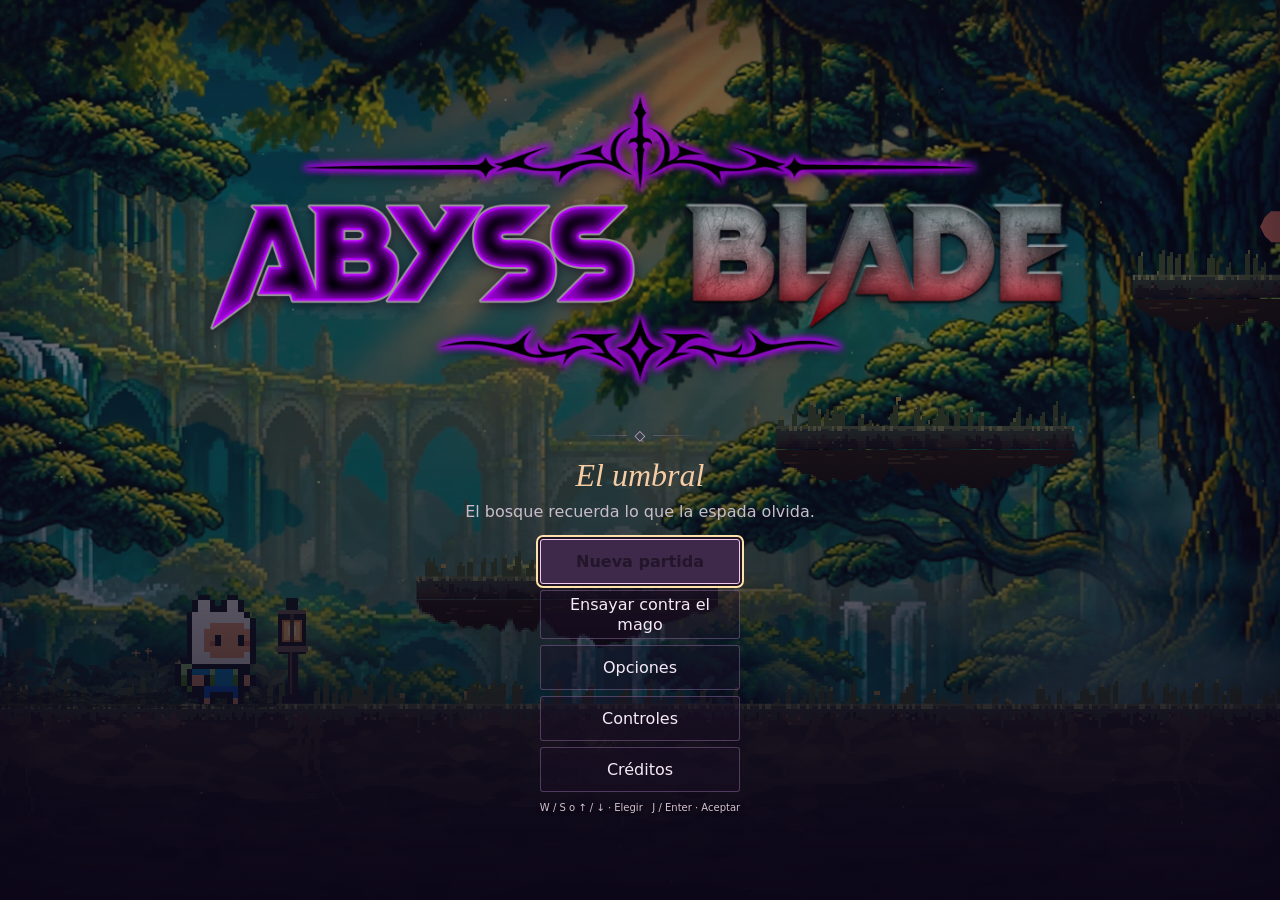
<file: index.html>
<!doctype html>
<html lang="es"><head>
<meta charset="utf-8"><meta name="viewport" content="width=device-width,initial-scale=1,viewport-fit=cover">
<meta name="theme-color" content="#120e1c"><title>Abyss Blade · El umbral</title>
<meta name="description" content="Acompaña a Tom desde el bosque hasta el Marjal de la Peste. Salta entre ruinas, descifra sus mecanismos y enfréntate al Mago Oscuro en Abyss Blade.">
<link rel="stylesheet" href="./style.css?v=fondos5"><link rel="stylesheet" href="./peste.css"><link rel="stylesheet" href="./codice-marco.css"><link rel="stylesheet" href="./codice-misiones.css"><link rel="stylesheet" href="./carta-faros.css"><link rel="stylesheet" href="./atlas-paginas.css"><link rel="stylesheet" href="./perfiles.css"><link rel="stylesheet" href="./forja.css"></head>
<body><main id="stage">
 <div id="view"></div><div id="cave-veil" aria-hidden="true" hidden></div><div class="lens"></div>
 <div id="hud" hidden>
   <div class="vitals"><div id="energy" class="energy" role="meter" aria-label="Energía del Abismo" aria-valuemin="0" aria-valuemax="100" aria-valuenow="100"><span aria-hidden="true">◇</span></div><div><div class="label">TOM · VIAJERO</div><div id="life"></div><div id="stock"></div></div></div>
   <div class="chapter"><span>ABYSS BLADE</span><b id="zone">Bosque de la Vigilia</b></div>
   <nav aria-label="Menús del juego"><button id="map" aria-label="Mapa (M)" title="Mapa (M)"><i aria-hidden="true">⌖</i><span>Mapa</span></button><button id="inv" aria-label="Inventario, amuletos y misiones (I)" title="Códice (I) · Misiones (L)"><i aria-hidden="true">◇</i><span>Inventario</span></button><button id="pause" aria-label="Pausa (Esc)" title="Pausa (Esc)"><i aria-hidden="true">Ⅱ</i><span>Pausa</span></button></nav>
 </div>
 <div id="hint" hidden></div><div id="touch-hint" hidden><span></span></div><div id="toast" role="status"></div>
 <div id="mage-hud" hidden></div><div id="touch" hidden><div id="joystick" role="group" aria-label="Joystick de movimiento"><span class="stick-base" aria-hidden="true"><span class="stick-knob"></span></span></div><div class="touch-actions"><button data-act="interact" aria-label="Interactuar">E</button><button data-act="dash" aria-label="Esquivar">↝</button><button data-act="jump" aria-label="Saltar">↑</button><button data-act="attack" aria-label="Atacar">⚔</button></div></div>
 <section id="overlay" aria-label="Menú del juego"></section>
 <section id="cinematic" aria-label="Cinemática de la espada" hidden><div class="cine-top"></div><div class="cine-bottom"><span id="cine-caption">Santuario del Eco</span><button id="skip">Saltar escena · J</button></div></section>
 <div id="flash"></div>
</main><script type="importmap">{"imports":{"./paralaje.js":"./paralaje.js?v=fondos5","./world.js":"./world.js?v=fondos5","./peste-art.js":"./peste-art.js?v=fondos5"}}</script><script type="module" src="./main.js?v=fondos5"></script></body></html>
</file>
<file: style.css>
:root{color-scheme:dark;font-family:system-ui,sans-serif;--ink:#f6eaf7;--muted:#cabdcb;--lav:#d7b6ea;--rose:#d9a9b1;--warm:#f6cca4;--rim:#88649b;--line:#a881bc66;--panel:#140f21}
*{box-sizing:border-box}[hidden]{display:none!important}body{margin:0;background:#0b0811;color:var(--ink);overflow:hidden}
#stage,#view,#view canvas,.lens,#flash{position:absolute;inset:0;width:100%;height:100%}
#stage{height:100dvh;overflow:hidden;isolation:isolate}
.lens{pointer-events:none;box-shadow:inset 0 0 11vmin #070511a0;background:linear-gradient(#140b2055,transparent 30%,transparent 72%,#0d08185f)}
button{font:inherit;color:var(--ink);cursor:pointer;background:#20172eeb;border:1px solid var(--line);border-radius:3px;padding:9px 15px;transition:background .15s,border-color .15s;color-scheme:dark}
button:hover,button:focus-visible{background:#392743;border-color:#e0bbec;outline:2px solid #d8b3e188;outline-offset:2px}
button:disabled{cursor:default;opacity:.42;outline:0}
#hud{position:absolute;inset:max(18px,env(safe-area-inset-top)) 24px auto;display:grid;grid-template-columns:1fr auto 1fr;align-items:start;gap:14px;pointer-events:none;text-shadow:0 2px 7px #09040e}
.vitals{display:flex;align-items:center;gap:10px;min-width:150px}
.label,.chapter span,.eyebrow{font-size:10px;letter-spacing:.25em;font-weight:760;color:var(--lav)}
#life{display:flex;gap:5px;margin:7px 0 5px}#life i{width:15px;height:15px;background:#f9dbd3;clip-path:polygon(17% 0,50% 18%,83% 0,100% 35%,75% 74%,50% 100%,25% 74%,0 35%);filter:drop-shadow(0 0 3px #ffcfbd)}#life i.empty{background:#67546e}
.energy{width:53px;height:53px;flex:0 0 53px;border-radius:50%;padding:4px;background:conic-gradient(#edcff7 var(--energy,100%),#63496e 0);box-shadow:0 0 12px #cea2df5c;border:1px solid #f3dcf7}
.energy span{display:grid;place-items:center;width:100%;height:100%;border-radius:50%;background:radial-gradient(#633d78,#24192e 75%);font-size:27px;color:#fbe3ff;text-shadow:0 0 7px #e7a5fa}
#stock{font-size:12px;color:#eed0e9}
.chapter{text-align:center}.chapter b{display:block;font:21px Georgia,serif;margin-top:3px}
nav{justify-self:end;display:flex;gap:7px;pointer-events:auto}
nav button{font-size:13px}
#overlay{position:absolute;inset:0;display:grid;place-items:center;background:radial-gradient(ellipse at 50% 39%,#1d112552,#070510e0);padding:24px;overflow:auto}
#overlay.title{
  align-items:safe center;
  padding:max(12px,env(safe-area-inset-top)) max(16px,env(safe-area-inset-right)) max(12px,env(safe-area-inset-bottom)) max(16px,env(safe-area-inset-left));
  background:linear-gradient(#0b07176e,#0d07199e 55%,#0b0619e0);
}
.panel{width:min(520px,100%);position:relative;padding:clamp(22px,4vw,40px);background:linear-gradient(150deg,#21162deb,#0f0b19fa);border:1px solid var(--rim);box-shadow:0 18px 65px #05020d99,inset 0 0 0 4px #120e1a,inset 0 0 0 5px #88649b3a;text-align:center}
.panel:before,.panel:after{content:'◆';position:absolute;top:-7px;left:12px;color:#cda1df;font-size:11px}.panel:after{left:auto;right:12px}
.title .panel{display:flex;align-items:center;flex-direction:column;width:100%;padding:0;background:none;border:0;box-shadow:none}.title .panel:before,.title .panel:after{display:none}
.eyebrow{margin:0 0 8px}
h1,h2{font:normal clamp(32px,5.4vw,59px)/1 Georgia,serif;letter-spacing:-.04em;margin:5px 0;color:#fff0f6;text-shadow:0 3px 21px #0009}
h1{font-size:clamp(47px,10vw,108px);letter-spacing:-.065em}
.subtitle{font:italic clamp(19px,3vw,30px) Georgia,serif;color:var(--warm);margin:12px 0 7px}
.ornament{display:flex;align-items:center;justify-content:center;gap:8px;color:#d9a6dc;margin:9px auto 14px}.ornament span{display:block;width:48px;height:1px;background:linear-gradient(90deg,transparent,var(--line))}.ornament span:last-child{transform:scaleX(-1)}.ornament b{font-size:14px;line-height:1}
p{line-height:1.52;color:var(--muted);margin:8px auto 15px;max-width:55ch}
.actions{display:flex;justify-content:center;gap:8px;flex-wrap:wrap;margin-top:13px}
.title .actions{display:grid;justify-content:center;gap:5px}.title .actions button{min-width:190px;background:#1c102575}.title .actions button:hover,.title .actions button:focus-visible{background:#3e294b}.title .actions .primary,.primary{background:#dfbedf;color:#23162a;font-weight:750;border-color:#efcbed}.primary:hover,.primary:focus-visible{background:#f8dafa;color:#211126}
#overlay.wide .panel{width:min(800px,100%)}
.route-map{width:100%;display:block;min-height:110px;background:#100d1b;border:1px solid #6f557d55;border-radius:4px}
.route-map .known path:not(.corridor){fill:#523761;stroke:#ce9ddc;stroke-width:1.3}
.route-map .unknown path{fill:#21182c;stroke:#695675;stroke-dasharray:3 3}
.route-map .corridor{fill:none;stroke:#8b679b;stroke-width:2}
.route-map text{fill:#dbbfeb;font-size:13px}.route-map .unknown text{fill:#887495}
.beacon-dot{fill:#ffd8ac;stroke:#3c274d;stroke-width:1.6}.tom-marker{fill:#fff0dc;stroke:#c070be;stroke-width:2}
.gate-shut,.gate-open{stroke:#f5a4a6;stroke-width:2.6}.gate-open{stroke:#c3d5a6;stroke-dasharray:2 2}
.map-legend,.map-zones{display:flex;gap:7px 15px;justify-content:center;flex-wrap:wrap;font-size:12px;color:var(--muted);padding-top:9px}
.map-zones b{color:var(--warm)}.journal{text-align:left;font-size:13px;color:var(--muted);padding-left:22px}
.slots{display:grid;gap:6px;margin:10px auto;max-width:430px}.slot{display:grid;grid-template-columns:31px 1fr;gap:10px;text-align:left;align-items:center;padding:8px 13px}.slot>b{color:var(--warm)}.slot strong,.slot small{display:block}.slot small{font-size:12px;color:var(--muted);margin-top:2px}
.settings{display:grid;text-align:left;gap:10px}.settings label:first-child{display:flex;justify-content:space-between}.settings output{color:var(--lav)}input{accent-color:#cc9be3}.settings .check{font-size:14px}
.depth-options{border:0;border-top:1px solid var(--line);padding:6px 0 0;margin:5px 0 0;min-width:0}.depth-options legend{padding:0 8px 0 0;font:1rem Georgia,serif;color:var(--warm)}.depth-options>div{display:grid;grid-template-columns:repeat(4,minmax(0,1fr));gap:5px}.depth-options button{min-width:0;padding:7px 4px;font:inherit;font-size:.88rem}.depth-options button[aria-pressed=true]{background:#57405c;border-color:#deb8d6;color:#fff1ef;box-shadow:inset 0 -2px #d9abcc}.depth-options small{display:block;margin-top:5px;color:var(--muted);font-size:.8rem}.depth-options small[hidden]{display:none}
@media(max-height:470px) and (min-aspect-ratio:1/1){#overlay:has(.depth-options) .panel{padding:10px 22px}#overlay:has(.depth-options) .eyebrow,#overlay:has(.depth-options) .ornament{display:none}#overlay:has(.depth-options) .settings{gap:4px}#overlay:has(.depth-options) .actions{margin-top:6px}}
.inventory{display:grid;grid-template-columns:1fr 1fr;gap:14px;text-align:left}.bag{display:grid;grid-template-columns:1fr 1fr;gap:7px}.bag button{padding:7px;display:flex;align-items:center;flex-direction:column;font-size:12px}.bag button[aria-pressed=true]{background:#39264a;border-color:#e0bae9}.bag b{margin:2px 0}.item-icon svg{width:33px;height:33px;display:block;margin:auto}.item-info strong{color:var(--lav)}.item-info p{margin:4px 0;font-size:13px}.item-info small{color:var(--warm)}.trade{display:flex;align-items:center;gap:15px;text-align:left}
#overlay.dialogue{place-items:end center;padding-bottom:clamp(20px,7vh,75px);background:linear-gradient(transparent 18%,#110b2040 53%,#0a0715d9 100%)}
.dialogue .panel{width:min(660px,100%);padding:16px 25px;text-align:left}.dialogue h2{font-size:25px;letter-spacing:0}.dialogue .eyebrow{font-size:9px}.dialogue .ornament{justify-content:start;margin:7px 0}.dialogue p{margin:8px 0;max-width:none;color:#f2e2ed}.dialogue .actions{justify-content:end;margin:0}
#cinematic{position:absolute;inset:0;pointer-events:none;display:grid;align-content:space-between;animation:curtain-in .35s ease-out}
.cine-top,.cine-bottom{height:clamp(48px,11vh,112px);background:#090613f8;border-bottom:1px solid #906b9b5e}
.cine-bottom{border-top:1px solid #906b9b5e;border-bottom:0;display:grid;grid-template-columns:1fr auto 1fr;align-items:center;padding:0 20px;color:#eac8ef}
.cine-bottom span{grid-column:2;font:italic clamp(16px,3vw,26px) Georgia,serif}.cine-bottom button{justify-self:end;pointer-events:auto;font-size:12px}
@keyframes curtain-in{from{opacity:0}to{opacity:1}}
#hint{position:absolute;bottom:5%;left:50%;transform:translateX(-50%);max-width:92%;width:max-content;text-align:center;font-size:13px;padding:8px 15px;background:#130d22ef;border:1px solid var(--line);border-radius:3px;color:#f8e4f8}
#toast{pointer-events:none;position:absolute;top:22%;width:100%;text-align:center;font:23px Georgia,serif;color:#ffdcbb;text-shadow:0 2px 10px #000}
#flash{pointer-events:none;background:#e6c6ff;opacity:0}
#hud nav i{font-style:normal}
#hud nav button{display:inline-flex;align-items:center;justify-content:center;gap:5px;white-space:nowrap}
#stage:not(.touch-mode) #pause span{display:none}
#touch{position:absolute;left:max(10px,env(safe-area-inset-left));right:max(10px,env(safe-area-inset-right));bottom:max(9px,env(safe-area-inset-bottom));display:flex;justify-content:space-between;align-items:end;gap:12px;pointer-events:none}
.touch-actions{display:flex;gap:clamp(5px,1.3vw,9px)}
#touch button,#joystick{pointer-events:auto;touch-action:none;user-select:none;-webkit-user-select:none;-webkit-touch-callout:none}
#touch button{font-size:22px;width:clamp(42px,8vmin,57px);height:clamp(42px,8vmin,57px);padding:0;background:#21152dbd}
#touch button.held{background:#855690cc}
#touch button.available{border-color:#e1b7ec;box-shadow:inset 0 0 12px #a574c34f}
#joystick{--stick-size:clamp(70px,19vw,102px);width:var(--stick-size);height:var(--stick-size);position:relative;display:grid;place-items:center;cursor:grab}
#joystick.held{cursor:grabbing}
.stick-base{display:grid;place-items:center;width:92%;height:92%;border-radius:50%;border:1px solid #d8b9ea96;background:radial-gradient(#5d3f775d,#22152eaa 69%,#20162bbf);box-shadow:inset 0 0 0 4px #ceb2e31d,0 2px 10px #09031250;pointer-events:none}
.stick-knob{width:43%;height:43%;border-radius:50%;border:1px solid #e7c8f6bb;background:radial-gradient(at 40% 32%,#b38dc2e6,#594169ed 79%);box-shadow:0 2px 7px #100819a8;transform:translate(var(--stick-x,0px),var(--stick-y,0px))}
#touch-hint{position:absolute;top:calc(max(16px,env(safe-area-inset-top)) + 57px);left:50%;transform:translateX(-50%);width:max-content;max-width:min(80%,35ch);text-align:center;pointer-events:none;color:#f5e4f8;font-size:12px;line-height:1.28;text-shadow:0 1px 5px #09040e}
#touch-hint span{display:block;padding:4px 8px;border-radius:4px;background:#171022ad;text-wrap:balance}
#touch-hint span:empty{display:none}
#touch-hint.near span{border:1px solid #c99cdb55}
.touch-mode #hud nav button{min-height:40px}
@media(orientation:landscape) and (max-height:520px){
 .touch-mode #hud{inset:max(8px,env(safe-area-inset-top)) max(12px,env(safe-area-inset-right)) auto max(12px,env(safe-area-inset-left));grid-template-columns:1fr auto 1fr;gap:7px}
 .touch-mode .chapter{position:static;text-align:center}.touch-mode .chapter b{font-size:clamp(14px,2.8vw,19px)}
 .touch-mode .chapter span{display:none}.touch-mode .energy{width:39px;height:39px;flex-basis:39px}
 .touch-mode #hud nav button{min-height:36px;padding:4px 7px;font-size:11px}
 #joystick{--stick-size:clamp(67px,25dvh,90px)}
 #touch-hint{top:calc(max(8px,env(safe-area-inset-top)) + 36px);max-width:min(50%,36ch);font-size:11px}
}
@media(max-width:650px) and (orientation:portrait){
 .touch-mode #hud{grid-template-columns:minmax(0,1fr) auto;gap:4px;inset:max(8px,env(safe-area-inset-top)) max(8px,env(safe-area-inset-right)) auto max(8px,env(safe-area-inset-left))}
 .touch-mode #hud nav{grid-column:2;grid-row:1;gap:4px}
 .touch-mode #hud nav button{min-height:44px;min-width:44px;flex-direction:column;gap:2px;padding:4px 5px;font-size:10px;line-height:1}
 .touch-mode #hud nav i{font-size:14px;line-height:1}
 .touch-mode .vitals{min-width:0;gap:5px}.touch-mode .energy{width:32px;height:32px;flex-basis:32px;padding:3px}
 .touch-mode .energy span{font-size:17px}.touch-mode .label{letter-spacing:.12em;font-size:9px}
 .touch-mode #life{gap:3px;margin:4px 0}.touch-mode #life i{width:clamp(8px,2.6vw,12px);height:12px}
 .touch-mode #stock{font-size:10px;line-height:1.2}
 .touch-mode .chapter{position:static;grid-row:2;grid-column:1/-1;text-align:left;margin-top:5px}
 #touch-hint{top:calc(max(8px,env(safe-area-inset-top)) + 78px)}
}
@media(max-width:650px){#hud{inset:10px 12px auto;grid-template-columns:1fr 1fr}.chapter{position:absolute;left:0;top:61px;text-align:left}.chapter b{font-size:15px}.chapter span{display:none}nav button{padding:6px 9px}.energy{width:44px;height:44px;flex-basis:44px}#overlay{padding:12px}.panel{padding:20px}.inventory{grid-template-columns:1fr}.cine-bottom{padding-inline:8px;grid-template-columns:1fr auto}.cine-bottom span{grid-column:1}.cine-bottom button{padding:5px 7px}}
@media(max-height:475px){.panel{padding:13px 17px}.title .actions{display:flex;flex-wrap:wrap}.title .actions button{min-width:0}h2{font-size:29px}.slot{padding-block:4px}.dialogue .panel{padding:9px 17px}#overlay.dialogue{padding-bottom:12px}}
@media(prefers-reduced-motion:reduce){*{animation:none!important;transition:none!important}}
#cave-veil{position:absolute;inset:0;pointer-events:none;background:radial-gradient(circle at var(--light-x,50%) var(--light-y,50%),transparent 0,rgba(9,10,24,.05) calc(var(--light-radius,30dvh)*.34),rgba(9,10,24,.62) var(--light-radius,30dvh),rgba(8,8,19,.96) calc(var(--light-radius,30dvh)*1.95))}
.equip-tabs{display:flex;justify-content:center;gap:8px;margin:0 0 14px}.equip-tabs button{min-width:105px}.equip-tabs [aria-pressed=true]{background:#39264a;border-color:#d5afd9}
.merchant-grid,.charm-grid{display:grid;grid-template-columns:minmax(0,1.35fr) minmax(0,1fr);gap:clamp(13px,3vw,34px);text-align:left;align-items:center}
.wares,.charm-case{border:1px solid #9e78ae88;border-radius:8px;background:#130f20b3;padding:6px}
.wares-row{display:grid;grid-template-columns:30px minmax(0,1fr) auto;gap:9px;align-items:center;width:100%;text-align:left;background:transparent;border-color:transparent;padding:6px}
.wares-row[aria-pressed=true]{background:#3b2748;border-color:#c49bca;box-shadow:inset 2px 0 #ecd0e7}
.wares-row>span:nth-child(2){font-weight:620}.wares-row small,.nux{white-space:nowrap;color:#f1c993}.nux b{color:#dfaa73}
.charm-icon{display:inline-grid;place-items:center;width:29px;height:29px;border:1px solid var(--charm);border-radius:50%;color:var(--charm);font:20px Georgia,serif;background:radial-gradient(#54415b99,#20172d);text-shadow:0 0 8px var(--charm);flex:none}
.ware-detail>.charm-icon{width:76px;height:76px;font-size:49px;margin:0 0 10px}.ware-detail h3{font:23px Georgia,serif;margin:2px 0 7px;color:var(--ink)}.ware-detail p{margin:0 0 9px}.ware-detail strong{display:block;color:#ead0e8;font-size:14px}.ware-detail small{display:block;margin-top:9px;color:var(--muted)}.purse{text-align:right;margin:12px 0 0;max-width:none}.equip-notice{margin:9px 0 0;color:#f2d0a3;font-size:13px}
.charm-case{min-height:147px;display:flex;flex-direction:column;justify-content:space-between;padding:12px}.charm-row{display:flex;gap:6px;flex-wrap:wrap}.charm-socket{padding:3px;border-radius:50%;border:1px solid transparent}.charm-socket.locked .charm-icon{filter:grayscale(1);opacity:.62}.charm-socket.equipped .charm-icon{background:#52416c;box-shadow:0 0 9px #ddbcf988}.charm-socket[aria-pressed=true]{border-color:#f0cbe7}.capacity{font-size:12px;color:var(--muted)}.capacity b{color:#f0d4f4}.notches{display:flex;gap:6px;margin-top:7px}.notches i{height:10px;width:10px;border:1px solid #bd98ca;border-radius:50%}.notches i.used{background:#e1afe8}
@media(max-width:600px){.merchant-grid,.charm-grid{grid-template-columns:1fr;gap:9px}.ware-detail>.charm-icon{float:left;width:43px;height:43px;font-size:29px;margin-right:11px}.ware-detail h3{font-size:19px}.ware-detail p{font-size:13px}.wares-row{padding:3px;font-size:13px}.charm-case{min-height:90px}}
.equip-tabs{width:100%;justify-self:stretch}
.title .eyebrow:empty{display:none}.questlog{padding:1em;text-align:left;border-left:2px solid #bb89cf;background:#261d32}.questlog h3,.questlog p{margin:.35em}.questlog h3{color:#ebbee8}#mage-hud{position:absolute;left:50%;top:20%;transform:translateX(-50%);z-index:4;background:#211528ec;color:#f2dafa;border:1px solid #a17db5;padding:.28em .8em;text-align:center;font-size:clamp(11px,1.4vw,16px);pointer-events:none}
#mage-hud{top:11.5%}@media(max-height:520px),(max-width:650px){#mage-hud{top:auto;bottom:26%;font-size:11px;padding:.15em .5em}}
.codex-bag{display:grid;grid-template-columns:1fr 1.45fr 1.1fr;gap:1.2rem;padding:1rem;border-block:1px solid #886b8a;background:radial-gradient(at 20% 90%,#40273e,#14101e 68%);text-align:left}.codex-bag>*,.charm-case{min-width:0}.codex-bag h3,.charm-case h3{font:italic 1rem Georgia;color:#dabddb}.regalia{display:grid;align-content:center;justify-items:center;text-align:center;border-right:1px solid #584057}.steel{font:3.8rem Georgia;color:#e1b5f6}.regalia small,.regalia b{margin:.4rem}.codex-bag .bag{display:flex;flex-wrap:wrap;gap:.35rem}.codex-bag .bag button{width:5.5rem;min-height:5.2rem}.codex-bag .item-icon{width:2.3rem;height:2.3rem}.sigil{color:#ccb3cf}.socket-strip{display:flex;gap:.45rem;flex-wrap:wrap}.socket-strip>*{display:grid;place-items:center;width:2.5rem;height:2.5rem;border:1px solid #8b708e;border-radius:50%}.vacant{color:#c9a5ce;font-size:1rem}.charm-row .charm-icon,.socket-strip .charm-icon{background:radial-gradient(ellipse at 38% 27%,var(--charm),#402e49 47%,#1b1422 65%,var(--charm) 71%,#362341 82%);border:1px solid var(--charm);border-radius:50%;text-shadow:0 1px 3px black}@media(max-width:700px){.codex-bag{grid-template-columns:1fr 1.6fr;gap:.5rem}.codex-bag .item-info{grid-column:1/-1}.steel{font-size:2.5rem}.socket-strip{gap:.25rem}.socket-strip>*{width:1.9rem;height:1.9rem}}

/* One compact readout for the duel; keep Tom, the telegraphs and both seals in view. */
#stage.in-ritual .chapter,#stage.in-ritual #hint,#stage.in-ritual #touch-hint,#stage.in-ritual #toast{display:none}
#stage.in-ritual #mage-hud{top:max(10px,env(safe-area-inset-top));bottom:auto;padding:5px 14px 7px;width:min(284px,36vw);border:0;border-radius:0;background:linear-gradient(90deg,transparent,#171322e8 16%,#171322ed 84%,transparent);color:#faead8;line-height:1.15;text-shadow:0 2px 4px #100c18}
#stage.in-ritual #mage-hud small{display:block;color:#d6b2bb;font:600 9px/1.3 system-ui,sans-serif;text-transform:uppercase;letter-spacing:.19em}
#stage.in-ritual #mage-hud strong{display:block;margin:2px 0;color:#f7e9db;font:normal clamp(18px,2.5vw,28px)/1.08 Georgia,serif}
#stage.in-ritual #mage-hud span{display:block;font:500 clamp(10px,1.05vw,13px)/1.2 system-ui,sans-serif;color:#f2d6f1;text-wrap:balance}
.seal-count{display:flex;align-items:center;justify-content:center;gap:8px;height:14px;margin-block:1px}
.seal-count::before,.seal-count::after{content:"";width:26px;height:1px;background:linear-gradient(90deg,transparent,#d2aa92)}
.seal-count::after{transform:scaleX(-1)}
.seal-count i{width:6px;height:6px;transform:rotate(45deg);border:1px solid #ba98b3;background:#251b33}
.seal-count i.lit{background:#e2b2ff;border-color:#ffdbc1;box-shadow:0 0 5px #d98deb}
@media (orientation:portrait){#stage.in-ritual #mage-hud{top:calc(max(9px,env(safe-area-inset-top)) + 68px);width:min(270px,79vw)}}
@media (orientation:landscape) and (max-height:500px){#stage.in-ritual #mage-hud{top:max(3px,env(safe-area-inset-top));padding:3px 6px 5px;width:min(32vw,230px)}#stage.in-ritual #mage-hud small{display:none}#stage.in-ritual #mage-hud strong{font-size:17px}.seal-count{height:9px}#stage.in-ritual #mage-hud span{font-size:10px}}
#stage.in-ritual #hud{grid-template-columns:minmax(0,1fr) minmax(0,1fr)}
#stage.in-ritual #hud nav{grid-column:2;grid-row:1;justify-self:end}
@media (orientation:portrait) and (max-width:650px){
 #stage.in-ritual #hud{grid-template-columns:minmax(0,1fr) auto;gap:5px}
 #stage.in-ritual #hud nav{gap:4px}
 #stage.in-ritual #hud nav button{padding:4px 5px;min-width:39px;min-height:42px;flex-direction:column;gap:2px;font:10px/1.1 system-ui,sans-serif}
 #stage.in-ritual #hud nav i{font-size:14px}
 #stage.in-ritual .vitals{min-width:0;gap:5px}
 #stage.in-ritual .energy{flex:0 0 30px;width:30px;height:30px;padding:3px}
 #stage.in-ritual .energy span{font-size:16px}
 #stage.in-ritual .label{font-size:9px;letter-spacing:.1em}
 #stage.in-ritual #life{gap:3px;margin:4px 0}
 #stage.in-ritual #life i{width:clamp(8px,2.55vw,11px);height:10px}
 #stage.in-ritual #stock{font-size:10px;line-height:1.2}
 #stage.in-ritual #mage-hud{top:calc(max(9px,env(safe-area-inset-top)) + 54px)}
}
@media (pointer:coarse) and (orientation:portrait) and (max-width:650px){
 #stage.in-ritual #hud nav button{min-height:44px;min-width:44px}
}

.nara-talk{display:block;width:clamp(64px,11vh,94px);height:auto;margin:0 auto .15rem;image-rendering:pixelated}
.dialogue .panel:has(.nara-talk){display:grid;grid-template-columns:clamp(60px,12vw,92px) minmax(0,1fr);column-gap:clamp(10px,2vw,20px)}
.dialogue .panel:has(.nara-talk)>:not(.nara-talk){grid-column:2}
.dialogue .nara-talk{grid-column:1;grid-row:1 / span 5;align-self:center;width:100%;margin:0}
.dialogue .panel:has(.nara-talk) .actions{grid-column:1 / -1}
@media(max-height:475px){.merchant .nara-talk{width:52px}.dialogue .panel:has(.nara-talk){grid-template-columns:62px minmax(0,1fr)}}

/* The width is set by the title composition; the height always comes from the supplied artwork. */
.title h1{width:min(73vw,96dvh,56rem,100%);line-height:1;margin:0}
.title .official-logo{display:block;width:100%;height:auto;filter:drop-shadow(0 3px 6px #10071999)}
.title .ornament{margin:clamp(13px,4.5dvh,36px) auto clamp(6px,1.55dvh,13px)}
.title .subtitle{margin:0;font-size:clamp(1.25rem,3.6dvh,2rem);line-height:1.25}
.title .panel>p{font-size:clamp(.875rem,1.9dvh,1rem);line-height:1.4;margin:.34rem 0 0;text-wrap:balance}
.title .actions{display:grid;grid-template-columns:1fr;width:min(100%,clamp(9.9rem,22vw,12.5rem));margin:clamp(8px,1.95dvh,16px) 0 0;gap:clamp(4px,.8dvh,6px)}
.title .actions button{width:100%;min-width:0;min-height:clamp(2.1rem,5.5dvh,2.82rem);padding:4px 8px;font-size:clamp(.875rem,1.95dvh,1rem);line-height:1.2}
@media(max-width:560px) and (orientation:portrait){
  .title h1{width:min(90vw,100%)}
}
@media(max-height:500px) and (orientation:landscape){
  .title h1{width:min(80vw,88dvh,100%)}
  .title .ornament{margin:clamp(4px,1.7dvh,9px) auto 3px}
  .title .actions{grid-template-columns:repeat(2,minmax(0,1fr));width:min(100%,22rem);gap:4px 6px}
}
@media(max-height:365px) and (orientation:landscape){
  .title .actions{grid-template-columns:repeat(3,minmax(0,1fr));width:min(100%,32rem)}
}
@media(pointer:coarse){.title .actions button{min-height:44px}}
</file>
<file: peste.css>
#overlay.marsh-console .panel{width:min(600px,100%);max-height:calc(100dvh - 32px);overflow:auto;padding:clamp(14px,3vw,28px);border-color:#9f9166;background:radial-gradient(ellipse at 50% 18%,#303834 0,#201d27 55%,#14111d 100%);box-shadow:inset 0 0 0 4px #1c1c22,inset 0 0 0 5px #776a524a,0 16px 48px #0e0916a0}
#overlay.marsh-console h2{font-size:clamp(27px,4vw,44px);color:#f3e5c1}
.marsh-console .eyebrow,.marsh-console .ornament{color:#d2c396}
.marsh-console .ornament{margin:5px auto}
.marsh-console p{font-size:clamp(13px,2.2vh,16px);line-height:1.4;margin:8px auto;color:#e4dce1}
.marsh-diagram{margin:10px auto;padding:12px 8px;background:#151b20;border:1px solid #74795e8a;border-radius:4px}
.vat-row,.bells-row,.cord-list,.machine-ops,.machine-tools{display:flex;align-items:center;justify-content:center;flex-wrap:wrap;gap:8px}
.vat-col{display:grid;justify-items:center;gap:4px;width:28%;min-width:55px;color:#d3cbb4}
.vat-col span,.vat-col strong{font-size:14px}
.vat-col.here,.cord-list .here{color:#ffe3a5}
.vessel{height:47px;width:45px;border:2px solid #91977f;border-radius:4px 4px 12px 12px;position:relative;overflow:hidden;background:repeating-linear-gradient(0deg,transparent 0 8px,#b7bca11d 8px 9px)}
.vessel.v1{width:37px;height:39px;margin-top:8px}.vessel.v2{width:30px;height:31px;margin-top:16px}
.vessel b{display:block;position:absolute;bottom:0;left:0;right:0;background:linear-gradient(#cde9b2,#678b77);transition:height .22s}
.bells-row{flex-wrap:nowrap;gap:clamp(4px,1.45vw,10px);margin:5px 0}.bells-row>strong{font-size:13px;color:#d8cfb4;width:52px;text-align:right}
.bells-row span{display:grid;min-width:32px;color:#c3bcbe;font-size:12px;justify-items:center}.bells-row b{font-size:17px;line-height:1.1}
.bells-row .ringing{color:#efcc84}.bells-row.wish{opacity:.83}
.cord-list{font-size:12px;color:#c4bebb;gap:3px 14px;padding-top:6px}.cord-list b{color:#ece1ca;font-size:12px}
.root-board{display:block;width:100%;height:clamp(90px,18vh,143px)}.pipe path{fill:none;stroke:#6d6d70;stroke-width:4;stroke-linecap:square}.pipe circle{fill:#25232a;stroke:#a39b8f;stroke-width:1.5}.pipe text{fill:#f1e9dc;font:700 11px system-ui;text-anchor:middle}.pipe.wet path,.pipe.wet circle{stroke:#bbdf9b}.pipe.wet circle{fill:#425241}.pipe.blight circle{fill:#6c3854;stroke:#c28caa}.pipe.here circle{stroke:#ffdc87;stroke-width:3}.pipe-key,.machine-summary{font-size:12px!important;margin:1px!important;color:#e3d4b0!important}
.machine-ops button,.machine-tools button,.marsh-console .actions button{min-height:40px}.machine-ops button{color:#fbf1ce;background:#3f4536;border-color:#838b62}.machine-tools{margin-top:8px}.machine-tools button{font-size:13px;background:transparent;border-color:#6b636c;padding:5px 10px}.machine-hint,.machine-feedback,.reset-confirm{font-size:14px;color:#f0d59a!important}.machine-tools .machine-hint{width:100%}
.marsh-map{text-align:left;border-left:2px solid #9c9f76;padding:5px 12px;background:#222427;margin:12px 0}.marsh-map h3{margin:0;color:#e4d5ae}.marsh-map p,.marsh-map details{margin:5px 0;font-size:13px}.marsh-map summary{cursor:pointer;color:#e8dfbf}.marsh-map svg{width:100%;border:1px solid #666850;background:#151920}.marsh-map .mapped-ledge{stroke:#c2c1a5;stroke-width:2.25}.marsh-map .pass{stroke:#93c79b;stroke-width:2;stroke-dasharray:3 3}.marsh-map .bar{stroke:#d79a91;stroke-width:3}.marsh-map text{fill:#d9db98;font-size:12px}.marsh-map .here-pin{stroke:#201322;fill:#ffd9a3}
#overlay.wide .panel{max-height:calc(100dvh - 32px);overflow:auto}
@media(max-height:520px){#overlay.marsh-console{padding:5px}#overlay.marsh-console .panel{max-height:calc(100dvh - 10px);padding:10px 15px}.marsh-console .ornament{display:none}.marsh-diagram{padding:4px;margin:6px auto}.root-board{height:72px}.machine-tools,.marsh-console .actions{margin-top:4px}}
@media(prefers-reduced-motion:reduce){.vessel b{transition:none}}
</file>
<file: codice-marco.css>
/* The book, atlas and beacon chart share one frame. The middle leaf is the only region that changes. */
#overlay.book-overlay{padding:clamp(6px,2.7vmin,32px);overflow:hidden;background:radial-gradient(ellipse at 66% 26%,#312237a8,#110d18d9 56%,#08060df2);color:#f7ede6}
.codex-frame{--vellum:#f3e7da;--pearl:#ddc9be;--brass:#ceac83;--hair:#8c708262;position:relative;isolation:isolate;display:grid;grid-template-rows:auto minmax(0,1fr) auto;gap:0;width:min(1190px,100%);height:min(790px,100%);padding:clamp(16px,3.8vmin,46px) clamp(17px,4.4vmin,54px) clamp(12px,2.9vmin,33px);border:1px solid #8c717255;box-shadow:0 20px 75px #05030acc,inset 0 0 60px #07060b7a;background:radial-gradient(ellipse at 9% 0%,#392b39a1,transparent 44%),radial-gradient(ellipse at 80% 88%,#2b243040,transparent 62%),linear-gradient(120deg,#18131d,#100e15 56%,#171219);text-align:left;color:var(--vellum);min-width:0;min-height:0}
.codex-frame:before{content:"";position:absolute;pointer-events:none;inset:6px;border:1px solid #8b737030;z-index:-1}
.edge-rune{pointer-events:none;position:absolute;width:clamp(43px,7vmin,89px);height:auto;fill:none;stroke:#d3b794;stroke-width:1.5;stroke-linejoin:round;opacity:.85}
.edge-rune .rune-fill{fill:#e1c39c;stroke:transparent}
.edge-rune.nw{top:0;left:0}.edge-rune.ne{top:0;right:0;transform:scaleX(-1)}.edge-rune.se{bottom:0;right:0;transform:scale(-1)}.edge-rune.sw{bottom:0;left:0;transform:scaleY(-1)}
.codex-head{position:relative;display:flex;align-items:center;justify-content:space-between;gap:12px;padding:0 0 clamp(10px,2.4vmin,23px);border-bottom:1px solid var(--hair)}
.codex-head:after{content:"";position:absolute;width:5px;height:5px;background:#c7aa90;bottom:-3px;left:0;transform:rotate(45deg)}
.codex-caption{flex:none}.codex-caption small{display:block;color:#ceaf97;letter-spacing:.22em;font:650 clamp(8px,1.2vmin,11px)/1.35 system-ui,sans-serif;letter-spacing:.19em}
.codex-caption h2{font:normal clamp(31px,5.65vmin,56px)/1 Georgia,serif;letter-spacing:-.045em;color:#f7ebe1;margin:.08em 0 0;text-shadow:none}
.codex-tabs{margin:0;display:flex;align-items:center;gap:clamp(4px,1.2vw,14px)}
.codex-frame kbd,.menu-keyline kbd{display:inline-block;font:600 10px/1 system-ui,sans-serif;color:#e5d4c3;background:#342932;border:1px solid #705b66;box-shadow:0 1px #09080c;padding:3px 5px;border-radius:3px;white-space:nowrap}
.codex-tabs>kbd{color:#c7b6bd;background:transparent}
.codex-tabs button{display:flex;align-items:center;justify-content:center;gap:7px;border-radius:0;background:transparent;border:0;border-bottom:2px solid transparent;padding:8px 3px;color:#bfacb9;font:normal clamp(14px,2.15vmin,20px)/1.1 Georgia,serif}
.codex-tabs button svg,.atlas-emblem svg{width:25px;height:25px;stroke:currentColor;fill:none;stroke-width:1.4;stroke-linecap:round;stroke-linejoin:round}
.codex-tabs button[aria-pressed=true]{color:#fae3b8;border-bottom-color:#dab285;background:linear-gradient(0deg,#71523536,transparent 70%)}
.atlas-emblem{display:grid;place-items:center;margin-right:7px;width:38px;height:38px;border:1px solid #8d715943;border-radius:50%;color:#c6a88b}
.codex-body{display:flex;flex-direction:column;min-height:0;min-width:0;padding:clamp(10px,2.4vmin,24px) 0}
.codex-foot{display:flex;align-items:center;justify-content:space-between;gap:10px;border-top:1px solid var(--hair);padding-top:clamp(7px,1.6vmin,15px);min-width:0}
.codex-keymap{display:flex;align-items:center;gap:6px clamp(7px,1.65vw,21px);flex-wrap:wrap;color:#c7b6c1;font:500 clamp(10px,1.3vmin,12px)/1.35 system-ui,sans-serif}
.codex-keymap span{white-space:nowrap}.codex-keymap kbd{margin-right:3px}
.codex-actions{display:flex;gap:7px}.codex-actions:empty{display:none}
.codex-actions button{min-height:34px;padding:5px 14px;font-size:14px}.codex-actions #closebook{border-color:#91737f77;background:#231922}
:where(button,input,summary):focus-visible{outline:2px solid #ffdea9;outline-offset:2px}
.book-overlay button:focus-visible,.panel :is(button,input,summary):focus-visible{outline:2px solid #ffe1ac;outline-offset:2px;box-shadow:0 0 0 3px #211524}
.pack-leaf{flex:1 1 auto;display:flex;flex-direction:column;justify-content:center;min-height:0}
.pack-leaf .codex-bag{grid-template-columns:.85fr 1.15fr 1fr;gap:clamp(12px,2.3vw,36px);vertical-align:middle;align-items:center;background:transparent;border:0;padding:0}
.pack-leaf .codex-bag>section{min-width:0}.pack-leaf .regalia{align-self:stretch;justify-content:center;padding:6px;min-width:0;color:#e9d6ce;border-color:#84677864}
.pack-leaf .steel{font-size:clamp(44px,8vw,108px);color:#ceb0c8}
.pack-leaf h3{font:normal clamp(17px,2.6vmin,28px)/1.12 Georgia,serif;color:#e4d2be;margin:0 0 .6em}
.pack-leaf .codex-bag .bag{margin-bottom:clamp(15px,3.5vmin,35px);gap:6px}
.pack-leaf .bag button{color:#ede0db;background:#201923a8;border:1px solid #75607377}.pack-leaf .bag button[aria-pressed=true]{border-color:#cca980;background:#392a36}
.pack-leaf .item-info,.pack-leaf .ware-detail{padding-inline:clamp(10px,2.5vmin,32px);border-left:1px solid var(--hair);text-align:left;min-width:0}
.pack-leaf .item-info strong,.pack-leaf .ware-detail h3{font:normal clamp(21px,3.4vmin,38px)/1.13 Georgia,serif;color:var(--vellum)}
.pack-leaf .item-info p,.pack-leaf .ware-detail p{color:#d6c7cc;font:normal clamp(14px,2.1vmin,19px)/1.42 Georgia,serif;margin:.65em 0}
.pack-leaf .charm-grid{grid-template-columns:1.15fr 1fr;width:100%;gap:clamp(12px,2.2vw,28px)}
.pack-leaf .charm-case{padding:clamp(8px,2vw,24px);background:#241c271f;border:0}
.pack-leaf .socket-strip{margin-bottom:clamp(14px,3vmin,29px)}
.pack-leaf .charm-row{gap:clamp(3px,.8vw,12px)}
.pack-leaf .charm-socket{padding:3px}.pack-leaf .charm-socket[aria-pressed=true]{border-color:#e5c59a}
.pack-leaf .charm-row .charm-icon{width:clamp(30px,4vw,45px);height:clamp(30px,4vw,45px)}
.pack-leaf .capacity{margin-top:clamp(8px,2vmin,22px)}
.pack-message{color:#edcf99;font-size:13px;margin:8px auto 0}.pack-message:empty{margin:0}
.menu-keyline{display:block;color:#c3acbd;font:500 10px/1.35 system-ui,sans-serif;text-align:center;margin:12px auto 0}
.dialogue .menu-keyline{display:none}
.touch-mode .menu-keyline,.touch-mode .codex-keymap,.touch-mode .codex-tabs>kbd{display:none}
.touch-mode .codex-foot{justify-content:flex-end}.touch-mode :is(.frame-travel,.frame-map) .codex-foot{display:none}
.touch-mode :is(.frame-travel,.frame-map){grid-template-rows:auto minmax(0,1fr)}
@media(max-width:720px){.codex-frame{padding-inline:clamp(12px,3vw,32px)}.codex-tabs{gap:7px}.codex-tabs button{gap:4px}.codex-tabs button svg{width:20px;height:20px}.codex-keymap{gap:4px 8px}}
@media(max-width:565px) and (min-height:461px){
 .codex-frame{padding:18px 15px 13px}.codex-head{align-items:flex-start;display:grid;grid-template-columns:1fr auto;gap:7px;padding-bottom:7px}.codex-head:has(.codex-tabs){grid-template-columns:1fr}
 .codex-caption h2{font-size:34px}.codex-tabs{justify-self:stretch;justify-content:space-between;gap:3px}.codex-tabs button{min-height:34px;font-size:15px}
 .codex-tabs>kbd{font-size:9px}
 .codex-foot{gap:4px;flex-wrap:wrap}.codex-actions{margin-left:auto}.codex-keymap{font-size:9px}.codex-keymap kbd{padding:2px;font-size:8px;margin-right:0}
 .pack-leaf .codex-bag{grid-template-columns:.8fr 1.4fr;gap:12px 9px}
 .pack-leaf .item-info{grid-column:1/-1;border:0;border-top:1px solid var(--hair);padding:12px 2px 0}
 .pack-leaf .charm-grid{grid-template-columns:1fr;gap:8px}.pack-leaf .ware-detail{border:0;border-top:1px solid var(--hair);padding-top:11px}
 .pack-leaf .socket-strip{margin-bottom:12px}.pack-leaf .charm-row,.pack-leaf .socket-strip{flex-wrap:wrap}
}
@media(max-height:500px) and (min-width:460px){
 #overlay.book-overlay{padding:4px 8px}.codex-frame{padding:10px 22px 9px}.codex-caption h2{font-size:26px}.codex-caption small{font-size:8px}
 .codex-head{padding-bottom:5px}.codex-tabs button{font-size:14px;padding:3px}.codex-tabs button svg,.atlas-emblem svg{width:18px;height:18px}.atlas-emblem{width:27px;height:27px}
 .codex-body{padding-block:5px}.codex-foot{padding-top:4px}.codex-keymap{font-size:9px;gap:5px 10px}.codex-keymap kbd{font-size:9px;padding:2px 3px}
 .codex-actions button{font-size:12px;min-height:25px;padding:3px 10px}
 .pack-leaf .charm-case{padding:5px}.pack-leaf .socket-strip{margin-bottom:7px}.pack-leaf .capacity{margin-top:5px}
 .pack-leaf .charm-row .charm-icon{width:29px;height:29px}.menu-keyline{margin-top:4px;font-size:9px}
 #overlay.wide.merchant .panel{display:grid;grid-template-columns:20% 1fr;gap:3px 10px;align-items:center;width:min(760px,100%);padding:10px 15px}
 .merchant .panel>*{grid-column:2}.merchant .panel>.nara-talk{grid-row:1 / span 6;grid-column:1;width:100%;height:auto}
 .merchant .panel .ornament,.merchant .panel .eyebrow{display:none}.merchant .panel h2{font-size:22px}.merchant .panel .merchant-grid{grid-template-columns:1.1fr 1fr;gap:9px}
 .merchant .wares-row{padding:1px 4px;font-size:12px}.merchant .wares-row .charm-icon{width:19px;height:19px;font-size:14px}.merchant .wares-row small{font-size:10px}
 .merchant .ware-detail>.charm-icon{float:none;width:32px;height:32px;font-size:23px;margin:0}.merchant .ware-detail h3{font-size:17px}.merchant .ware-detail p,.merchant .ware-detail strong{font-size:12px}
 .merchant .panel .purse,.merchant .panel .actions,.merchant .panel .equip-notice{margin:2px auto}.merchant .panel .actions button{padding:5px 8px;font-size:12px}
}
@media(max-width:565px) and (min-height:461px){
 #overlay.wide.merchant{padding:6px}.merchant .panel{padding:12px}.merchant .panel .nara-talk{float:left;width:50px;margin:0 4px 0 0}
 .merchant .panel .ornament{margin:4px auto}.merchant .panel h2{font-size:27px}.merchant .panel .purse,.merchant .panel .actions,.merchant .panel .equip-notice{margin:5px auto}
}
@media(max-height:460px) and (min-width:500px){
 #overlay.marsh-console .panel{width:min(750px,100%);display:grid;grid-template-columns:1fr 1fr;gap:2px 12px;align-items:center;padding:8px 12px}
 .marsh-console .panel>*{grid-column:2;margin:2px auto}.marsh-console .panel .eyebrow,.marsh-console .panel h2,.marsh-console .panel .marsh-rule,.marsh-console .panel .marsh-diagram{grid-column:1}
 .marsh-console .panel .eyebrow{grid-row:1}.marsh-console .panel h2{grid-row:2;font-size:22px}.marsh-console .panel .marsh-rule{grid-row:3}.marsh-console .panel .marsh-diagram{grid-row:4 / span 3;width:100%}
 .marsh-console .panel .marsh-diagram+p{grid-row:1 / span 2}.marsh-console .panel .machine-ops{grid-row:3}.marsh-console .panel .machine-tools{grid-row:4}.marsh-console .panel .actions{grid-row:6}.marsh-console .panel .machine-feedback{grid-row:5}
 .marsh-console .panel .menu-keyline{grid-column:1/-1}.marsh-console .panel :is(p,button){font-size:11px}.marsh-console .panel button{min-height:25px;padding:3px 6px}
}

.codex-missions .cm-archive:before{content:'C';display:inline-grid;place-items:center;color:#e3cdba;background:#32262e;border:1px solid #756371;border-radius:3px;width:17px;height:17px;font:600 10px/1 system-ui,sans-serif}
.touch-mode .cm-archive:before{display:none}
.codex-atlas #recall:after{content:'F';color:#d4bba2;padding:2px 4px;border:1px solid #78636b;border-radius:3px;font:600 9px/1 system-ui,sans-serif}
.touch-mode .codex-atlas #recall:after{display:none}
.cover-keyline{margin-top:clamp(5px,1.05dvh,11px);color:#d8c2d2;text-shadow:0 1px 4px #000}
.codex-frame{grid-template-columns:minmax(0,1fr)}
.codex-head,.codex-tabs,.codex-foot{min-width:0}
@media(max-width:360px){
 .codex-head:has(.codex-tabs){grid-template-columns:minmax(0,1fr)}
 .codex-tabs button{font-size:14px;gap:2px}.codex-tabs button svg{width:14px;height:14px}
 .codex-tabs{gap:1px}.codex-tabs>kbd{font-size:8px;padding:2px 3px}
 .codex-keymap{column-gap:5px}.codex-foot{row-gap:3px}
}
@media(max-width:570px) and (max-height:750px) and (orientation:portrait){
 #overlay.marsh-console{padding:7px}#overlay.marsh-console .panel{padding:12px;max-height:calc(100dvh - 14px)}
 .marsh-console .panel .ornament{display:none}
 .marsh-console .panel .eyebrow{font-size:9px;margin-bottom:4px}
 .marsh-console .panel :is(.marsh-rule,p){font-size:13px;line-height:1.3;margin:5px auto}
 .marsh-console .panel .marsh-diagram{margin:6px auto;padding:6px}
 .marsh-console .panel .machine-tools,.marsh-console .panel .machine-ops{gap:4px}
 .marsh-console .panel .machine-ops button{flex:1 1 0;min-width:0;min-height:36px;padding:4px 6px;font-size:13px}
 .marsh-console .panel .machine-tools button,.marsh-console .panel .actions button{padding:4px 8px;min-height:34px;font-size:13px}
 .marsh-console .panel .reset-confirm{width:100%;font-size:12px}
 .marsh-console .panel .actions{margin:6px auto 0}
}
@media(max-width:360px) and (max-height:640px){
 .codex-caption h2{font-size:28px}.codex-head{gap:3px}
 .codex-frame{padding:13px 10px 9px}.codex-body{padding-block:5px}
 .codex-missions .cm-body{gap:5px}.codex-missions .cm-detail{padding-top:6px;gap:4px}
 .codex-missions .cm-detail h3{font-size:20px}.codex-missions .cm-detail p{font-size:13px}
 .codex-missions .cm-detail-foot{gap:4px}.codex-missions .cm-detail-meta{gap:2px 9px}
 .codex-missions .cm-bottom{gap:2px}.codex-missions .cm-bottom button{padding-inline:3px}
 .codex-frame .codex-keymap{font-size:8px}.codex-frame .codex-actions button{min-height:27px;padding:3px 9px;font-size:12px}
 .pack-leaf .codex-bag .bag button{min-height:53px;padding:3px;width:65px}.pack-leaf .codex-bag .bag{margin-bottom:9px}
}
</file>
<file: codice-misiones.css>
/* The ledger and the selected leaf share the height of the physical codex. */
.codex-missions {
  --cm-ink:#fbefea; --cm-copy:#d8c7cf; --cm-quiet:#b4a1b4; --cm-rule:#b6a0ae65;
  flex:1 1 auto; display:flex; flex-direction:column; gap:clamp(8px,2vh,20px);
  min-width:0; min-height:0; width:100%; align-self:stretch; text-align:left;
}
.cm-body {
  flex:1; min-height:0; display:grid; grid-template-columns:minmax(0,1.55fr) minmax(0,1fr);
  gap:clamp(16px,3.6vw,54px); align-items:stretch; width:100%;
}
.cm-ledger { min-width:0; display:flex; flex-direction:column; gap:clamp(8px,1.8vh,20px); }
.cm-group,.cm-cards { min-width:0; }
.cm-rubric {
  display:flex; align-items:center; justify-content:center; gap:12px;
  margin:0 0 clamp(2px,.8vh,8px); color:#d9c6d0;
  font:600 clamp(9px,1vw,12px)/1.4 system-ui,sans-serif; text-transform:uppercase; letter-spacing:.18em;
}
.cm-rubric i { width:clamp(24px,4.8vw,75px); height:1px; position:relative; background:linear-gradient(90deg,transparent,#ae99a7ab); }
.cm-rubric i:last-child { transform:rotate(180deg); }
.cm-rubric i::after { content:''; position:absolute; right:0; top:-1.5px; width:4px; height:4px; background:#b9a6af; transform:rotate(45deg); }
.cm-cards { display:grid; grid-template-columns:repeat(2,minmax(0,1fr)); gap:clamp(2px,.65vh,8px) 6px; }
.cm-main .cm-cards { grid-template-columns:minmax(0,1fr); }
.codex-missions .cm-card {
  display:flex; align-items:center; gap:clamp(6px,1vw,15px); min-width:0; width:100%; position:relative;
  padding:clamp(2px,.7vh,10px) clamp(5px,1.1vw,17px); border:1px solid transparent; border-radius:0;
  background:transparent; outline:none; box-shadow:none; text-align:left; color:var(--cm-ink);
}
.codex-missions .cm-card:hover {
  background:linear-gradient(90deg,transparent,#4d3a482e 24%,#4d3a482e 80%,transparent); outline:none;
}
.codex-missions .cm-card[aria-pressed="true"] {
  background:linear-gradient(90deg,transparent,#76536b36 21%,#76536b36 61%,transparent);
  background:linear-gradient(90deg,transparent,color-mix(in srgb,var(--cm-accent) 14%,transparent) 24%,color-mix(in srgb,var(--cm-accent) 10%,transparent) 73%,transparent);
}
.codex-missions .cm-card[aria-pressed="true"]::before,.codex-missions .cm-card[aria-pressed="true"]::after {
  content:''; pointer-events:none; position:absolute; width:14px; height:11px;
  border-color:#f5dfdb; border-style:solid; filter:drop-shadow(0 0 4px #eaccd43a);
}
.codex-missions .cm-card[aria-pressed="true"]::before { top:0; left:0; border-width:1.5px 0 0 2px; clip-path:polygon(0 0,100% 0,80% 28%,24% 33%,13% 80%,0 100%); background:#e8cdce; }
.codex-missions .cm-card[aria-pressed="true"]::after { bottom:0; right:0; border-width:0 2px 1.5px 0; clip-path:polygon(100% 100%,0 100%,20% 72%,76% 67%,87% 20%,100% 0); background:#e8cdce; }
.codex-missions .cm-card:focus-visible,.codex-missions .cm-bottom button:focus-visible {
  outline:2px solid #ffefe4; outline-offset:1px;
}
.cm-seal { flex:none; display:block; width:clamp(37px,min(5.2vw,7vh),71px); aspect-ratio:1; filter:drop-shadow(0 2px 4px #07040c); }
.cm-seal .rim { fill:#171320; stroke:var(--cm-tint); stroke-width:1.1; }
.cm-seal .etch { fill:none; stroke:var(--cm-tint); opacity:.5; stroke-width:.75; }
.cm-seal .shade { fill:var(--cm-spirit); stroke:var(--cm-tint); stroke-width:1; stroke-linejoin:round; }
.cm-seal .light { fill:#f7e5d4; stroke:var(--cm-spirit); stroke-width:.8; stroke-linejoin:round; }
.cm-seal .glass { fill:var(--cm-tint); stroke:var(--cm-spirit); stroke-width:1.3; stroke-linejoin:round; }
.cm-seal .edge { fill:var(--cm-tint); stroke:#e3c9c1; stroke-width:.7; }
.cm-seal .line { fill:none; stroke:#f0dccb; stroke-linecap:round; stroke-linejoin:round; stroke-width:1.35; }
.cm-card-word { min-width:0; display:block; }
.cm-card-word small,.cm-detail-tag,.cm-detail-station small {
  display:block; font:650 clamp(9px,.83vw,11px)/1.3 system-ui,sans-serif; text-transform:uppercase; letter-spacing:.09em;
}
.cm-card-word small { color:var(--cm-accent); }
.cm-card-word strong { display:block; margin-top:3px; font:normal clamp(15px,1.62vw,24px)/1.08 Georgia,serif; text-wrap:pretty; }
.cm-card.cm-hero { justify-content:center; padding-block:clamp(4px,1.4vh,18px); }
.cm-hero .cm-seal { width:clamp(48px,min(7.3vw,9.8vh),96px); }
.cm-hero .cm-card-word { min-width:34%; }
.cm-hero .cm-card-word strong { font-size:clamp(20px,2.12vw,32px); }
.cm-mini { display:block; width:clamp(50px,6vw,90px); max-width:100%; height:4px; margin-top:7px; border:1px solid #a89aa373; border-radius:8px; background:#312934; }
.cm-mini i { display:block; height:100%; background:var(--cm-accent); border-radius:8px; }
.cm-past .cm-rubric { color:#bdb0b8; }
.cm-finished .cm-seal { filter:grayscale(1) brightness(.74); }
.cm-card.cm-finished { --cm-accent:#b9afb7!important; color:#b8acb8; }
.cm-card.cm-finished[aria-pressed="true"] { color:#eee4e6; }
.cm-card.cm-finished[aria-pressed="true"] .cm-seal { filter:grayscale(.92) brightness(.98); }
.cm-written { flex:none; margin-left:auto; color:#afa4ad; font:normal 12px Georgia,serif; }
.cm-detail {
  min-width:0; min-height:0; position:relative; isolation:isolate; display:flex; flex-direction:column;
  justify-content:space-between; align-self:stretch; gap:clamp(9px,1.8vh,24px);
  padding:clamp(10px,2.5vh,32px) 0 clamp(8px,2.4vh,32px) clamp(15px,2.5vw,43px);
  border-left:1px solid var(--cm-rule); border-image:linear-gradient(transparent,#c4a8bb6e 16%,#c4a8bb6e 86%,transparent) 1;
}
.cm-detail .cm-watermark { position:absolute; z-index:-1; right:1%; top:45%; width:min(40%,150px); opacity:.045; filter:grayscale(1); pointer-events:none; }
.cm-detail-tag { color:var(--cm-accent,#dbaacb); }
.cm-detail h3 { margin:7px 0 clamp(8px,2.2vh,20px); color:var(--cm-ink); font:normal clamp(22px,2.65vw,40px)/1.05 Georgia,serif; letter-spacing:-.028em; text-wrap:balance; }
.cm-detail p { margin:0; max-width:36ch; color:var(--cm-copy); font:normal clamp(15px,1.46vw,22px)/1.35 Georgia,serif; }
.cm-detail-foot { min-width:0; display:flex; flex-direction:column; gap:clamp(7px,1.7vh,20px); }
.cm-progress { display:grid; grid-template-columns:1fr auto; align-items:baseline; gap:4px 8px; max-width:285px; }
.cm-progress span,.cm-progress strong { color:#d3c2ce; font:500 clamp(10px,.98vw,13px)/1.3 system-ui,sans-serif; }
.cm-progress strong { color:#f1e0e4; font-variant-numeric:tabular-nums; }
.cm-progress progress { appearance:none; grid-column:1/-1; display:block; width:100%; height:7px; background:#2b2531; border:1px solid #ac9aa68c; border-radius:10px; overflow:hidden; color:var(--cm-accent); }
.cm-progress progress::-webkit-progress-bar { background:#2b2531; }
.cm-progress progress::-webkit-progress-value { background:linear-gradient(90deg,var(--cm-accent),#eadde1); border-radius:10px; }
.cm-progress progress::-moz-progress-bar { background:linear-gradient(90deg,var(--cm-accent),#eadde1); border-radius:10px; }
.cm-detail-meta { display:flex; flex-wrap:wrap; align-items:start; gap:5px clamp(14px,2vw,26px); }
.cm-detail-station { min-width:0; }
.cm-detail-station small { color:#ae9cad; font-size:9px; }
.cm-detail-station span { color:#e9d5ce; font:normal clamp(12px,1.1vw,16px)/1.24 Georgia,serif; }
.cm-archived .cm-detail-tag { color:#d0c1cf; }
.cm-bottom { display:flex; align-items:center; justify-content:space-between; min-width:0; flex-wrap:nowrap; gap:4px; }
.cm-bottom button { display:inline-flex; align-items:center; justify-content:center; gap:6px; border:1px solid transparent; border-radius:2px; background:transparent; color:#e8dade; padding:3px 6px; font:500 clamp(11px,.97vw,14px)/1.3 system-ui,sans-serif; min-height:28px; }
.cm-bottom button:hover:not(:disabled) { background:#c8a9c11c; border-color:#dac9d34f; outline:none; }
.cm-bottom .cm-archive { padding-inline-start:2px; }
.cm-archive svg { width:19px; height:17px; color:#e1c0d1; }
.cm-archive b { color:#c8b6c5; border:1px solid #b59bac67; border-radius:10px; min-width:18px; text-align:center; font:500 10px/1.35 system-ui,sans-serif; }
.cm-archive:disabled { opacity:.65; }
.cm-pager { display:flex; align-items:center; gap:clamp(0px,.35vw,6px); color:#d0bfca; white-space:nowrap; font:500 clamp(10px,.9vw,12px)/1.2 system-ui,sans-serif; }
.cm-pager button { padding:2px; min-width:28px; }
.cm-pager svg { display:block; width:14px; height:14px; }
.cm-unwritten { width:100%; text-align:center; margin:2px 0 0; font:italic clamp(12px,1.1vw,15px)/1.35 Georgia,serif; color:var(--cm-quiet); }
.cm-empty { margin:auto; text-align:center; color:#af88ac; }
.cm-empty>span,.cm-diamond { color:#c395bc; font:28px Georgia,serif; }
.cm-empty p { margin:4px auto; font:italic 16px/1.3 Georgia,serif; color:#c5b1c1; }
.cm-detail.cm-no-detail { justify-content:center; gap:0; }
@media (max-width:760px) {
  .cm-body { gap:13px; grid-template-columns:minmax(0,1.35fr) minmax(0,1fr); }
  .cm-cards { column-gap:2px; }
  .cm-detail { padding-inline-start:13px; }
  .cm-card .cm-seal { width:32px; }
  .cm-hero .cm-seal { width:42px; }
}
@media (max-width:590px) and (orientation:portrait) {
  .codex-missions { gap:6px; }
  .cm-body { display:flex; flex-direction:column; gap:clamp(8px,1.8vh,14px); }
  .cm-ledger { gap:clamp(4px,1.25vh,11px); }
  .cm-detail { flex:1 0 auto; gap:8px; padding:clamp(7px,1.8vh,16px) 0 2px; border-left:0; border-top:1px solid #b5a1af65; border-image:none; }
  .cm-detail .cm-watermark { top:20%; right:1%; width:min(26%,80px); }
  .cm-detail h3 { margin:3px 0 5px; font-size:clamp(21px,5.5vw,28px); }
  .cm-detail p { max-width:none; font-size:clamp(14px,3.7vw,18px); line-height:1.24; }
  .cm-detail-foot { gap:6px; }
  .cm-detail-meta { gap:4px 15px; }
  .cm-detail-station small { font-size:8px; }
  .cm-detail-station span { display:block; font-size:12px; }
  .cm-progress { max-width:none; }
  .cm-progress progress { height:5px; }
  .cm-card.cm-hero { padding-block:3px; }
  .cm-hero .cm-card-word strong { font-size:21px; }
  .cm-card .cm-seal { width:35px; }
  .cm-hero .cm-seal { width:45px; }
  .cm-rubric { margin-bottom:3px; gap:8px; }
  .cm-mini { margin-top:4px; }
  .cm-unwritten { margin:0; }
  .cm-empty { margin:12px auto; }
}
@media (max-height:560px) {
  .codex-missions { gap:4px; }
  .cm-ledger { gap:4px; }
  .cm-rubric { margin-bottom:2px; font-size:9px; line-height:1.1; }
  .cm-detail { padding-block:3px; gap:6px; }
  .cm-detail h3 { margin:3px 0 6px; font-size:clamp(19px,2.8vw,27px); }
  .cm-detail p { font-size:14px; line-height:1.24; }
  .cm-detail-foot { gap:4px; }
  .cm-detail-meta { gap:2px 12px; }
  .cm-detail-station small { font-size:8px; }
  .cm-detail-station span { font-size:12px; }
  .cm-cards { row-gap:2px; }
  .codex-missions .cm-card { padding-block:2px; gap:5px; }
  .cm-card .cm-seal { width:30px; }
  .cm-hero .cm-seal { width:38px; }
  .cm-card-word strong { margin-top:1px; font-size:14px; }
  .cm-hero .cm-card-word strong { font-size:18px; }
  .cm-mini { margin-top:3px; height:3px; }
  .cm-bottom button { min-height:23px; }
}
@media (max-height:380px) and (orientation:landscape) {
  .cm-unwritten { font-size:11px; }
  .cm-seal.cm-watermark { display:none; }
  .cm-detail h3 { font-size:19px; }
  .cm-detail p { font-size:13px; }
  .cm-detail-station { display:flex; align-items:baseline; gap:5px; }
}
</file>
<file: carta-faros.css>
.codex-travel {
  --far-paper: #eee0da;
  --far-stroke: #a18ba2;
  --far-gold: #f0cb9e;
  --far-muted: #ae9eb1;
  width: 100%;
  height: 100%;
  min-height: 0;
  min-width: 0;
  display: grid;
  grid-template-rows: minmax(0, 1fr) auto;
  gap: clamp(5px, 1.4vh, 16px);
  text-align: left;
}
.far-body {
  display: grid;
  grid-template-columns: minmax(0, 1.35fr) minmax(0, 1fr);
  align-items: center;
  gap: clamp(12px, 2.9vw, 43px);
  min-height: 0;
  min-width: 0;
}
.far-figure {
  display: grid;
  grid-template-rows: minmax(0, 1fr) auto;
  justify-items: center;
  align-self: stretch;
  align-content: center;
  min-height: 0;
  min-width: 0;
  margin: 0;
  padding: clamp(0px, .5vh, 6px) 0;
}
.far-art { display: block; align-self: center; width: 100%; height: 100%; min-height: 0; max-height: 420px; }
.far-contours { stroke: #84697f; opacity: .29; }
.far-geology { color: #9b8999; opacity: .48; }
.far-meridian { stroke: #967d95; opacity: .65; stroke-width: 1; }
.far-rose { stroke: #bb9b9e; stroke-width: .9; fill: none; }
.far-rose-petal { fill: #966f87; }
.far-rose text { font: 8px Georgia, serif; fill: #caacaf; stroke: none; text-anchor: middle; }
.far-route { fill: none; stroke-linecap: round; stroke-linejoin: round; }
.far-route .route-rim { stroke: #504354; stroke-width: 5.2; }
.far-route .route-marrow { stroke: #958196; stroke-width: 1; stroke-dasharray: 2 4; }
.far-route.awake .route-rim { stroke: #866985; }
.far-route.awake .route-marrow { stroke: #e1bcd3; stroke-width: 1.3; stroke-dasharray: none; }
.far-node-ring { fill: #19131e; stroke: #a392a5; stroke-width: 1.5; }
.far-node.asleep .far-node-ring { stroke-dasharray: 4 2.5; }
.far-node.awake .far-node-ring { fill: #493248; stroke: #ead0df; stroke-width: 2; }
.far-dash { fill: none; stroke: #c6b4c9; stroke-width: 1.2; }
.far-core { fill: #fae8ef; }
.far-map-no { font: 8px ui-monospace, monospace; fill: #b3a0b7; }
.far-node.awake .far-map-no { fill: #eedce8; }
.far-node.chosen .far-map-no { fill: #fce3bf; font-weight: bold; }
.far-cursor { fill: #f5d3a2; stroke: #f5d3a2; stroke-width: 1.4; stroke-linecap: round; stroke-linejoin: round; }
.far-aureole { stroke: #edc58f; stroke-width: 1; fill: #d0a291; fill-opacity: .12; }
.far-lamp > path { fill: #f6d7a7; stroke: #382536; stroke-width: 1.55; stroke-linejoin: round; }
.far-lamp > .far-flame { fill: #743e51; stroke: none; }
.far-chart-key { display: flex; gap: clamp(10px, 2vw, 23px); justify-content: center; align-items: center; font: 500 .72rem/1.2 system-ui, sans-serif; color: var(--far-muted); }
.far-chart-key span { display: inline-flex; align-items: center; gap: 6px; }
.far-chart-key i, .far-status i { display: inline-block; box-sizing: border-box; width: .72em; height: .72em; flex: none; }
.far-chart-key .far-key-tom, .far-stop.local .far-status i {
  width: .78em; height: 1.05em; border: 0; border-radius: 0; background: var(--far-gold);
  clip-path: polygon(50% 0, 73% 27%, 96% 39%, 93% 73%, 70% 74%, 50% 100%, 30% 74%, 7% 73%, 4% 39%, 27% 27%);
}
.far-chart-key .far-key-dest { transform: rotate(45deg); border: 1px solid var(--far-gold); background: #997a7d66; }
.far-chart-key .far-key-sleep, .far-stop.asleep .far-status i { border: 1px dashed #aa9caf; border-radius: 50%; }
.far-destinations {
  display: grid;
  grid-template-rows: auto minmax(0, 1fr) auto;
  align-self: center;
  width: 100%; max-height: 100%; min-height: 0; min-width: 0;
  padding: 0 clamp(1px, .8vw, 12px);
  box-sizing: border-box;
}
.far-list-head {
  display: flex; justify-content: space-between; align-items: center; gap: 5px;
  margin: 0 0 clamp(3px, 1.2vh, 14px); padding: 0 1px clamp(3px, .75vh, 8px);
  border-bottom: 1px solid #88718666;
}
.far-list-head h3 { margin: 0; padding: 0; color: var(--far-paper); font: normal clamp(1.15rem, 2.45vw, 1.75rem)/1.2 Georgia, serif; }
.far-list-head > span { display: flex; align-items: center; gap: 4px; white-space: nowrap; color: var(--far-muted); font: 500 clamp(.64rem, .95vw, .76rem)/1.1 system-ui, sans-serif; }
.far-list-head svg { display: block; flex: none; }
.far-list { display: flex; flex-direction: column; justify-content: center; min-width: 0; min-height: 0; gap: clamp(1px, .45vh, 5px); }
.far-list .far-stop {
  position: relative;
  display: grid;
  grid-template-columns: clamp(18px, 2vw, 26px) minmax(0, 1fr) auto;
  align-items: center; gap: clamp(4px, .8vw, 9px);
  width: 100%; min-width: 0; min-height: 0;
  padding: clamp(3px, .65vh, 8px) clamp(7px, 1.05vw, 15px);
  color: var(--far-paper);
  border: 1px solid transparent; border-radius: 1px; background: transparent;
  line-height: 1.18; text-align: left;
}
.far-stop .far-number { color: #b89aad; font: 500 clamp(.65rem, .9vw, .75rem)/1 ui-monospace, monospace; letter-spacing: .02em; }
.far-stop-name { font: normal clamp(.9rem, 1.6vw, 1.23rem)/1.12 Georgia, serif; overflow-wrap: anywhere; }
.far-status { display: inline-flex; align-items: center; justify-content: end; gap: 4px; font: 500 .7rem/1 system-ui, sans-serif; color: var(--far-gold); }
.far-stop.awake:not(.local) .far-status i { width: .67em; height: .67em; border-radius: 50%; border: 1px solid #e4d1e6; background: #c3a5cc; }
.far-list .far-stop.asleep:not([aria-pressed=true]) { color: #b4a9bb; }
.far-list .far-stop.asleep:not([aria-pressed=true]) .far-number { color: #9f8da2; }
.far-list .far-stop:hover { background: #5e465a46; border-color: #73617587; outline: 0; }
.far-list .far-stop[aria-pressed=true] {
  color: #fff4e6; border-color: transparent; border-block-color: #ae8ba343;
  background: linear-gradient(90deg, transparent, #926d8173 24%, #7651685e 78%, transparent);
}
.far-stop[aria-pressed=true]::before, .far-stop[aria-pressed=true]::after {
  content: ''; position: absolute; top: 50%; width: 5px; height: 5px; border: 1px solid var(--far-gold); transform: translateY(-50%) rotate(45deg); background: #412f40;
}
.far-stop[aria-pressed=true]::before { left: -3px; }
.far-stop[aria-pressed=true]::after { right: -3px; }
.far-pager { display: flex; align-items: center; justify-content: center; gap: 8px; margin-top: clamp(5px, 1.25vh, 13px); color: var(--far-muted); font: 500 .72rem/1.2 system-ui, sans-serif; }
.far-pager b { color: var(--far-paper); font-weight: 600; font-variant-numeric: tabular-nums; }
.far-pager button { display: grid; place-items: center; padding: 0; min-width: 35px; height: 26px; background: transparent; border: 1px solid #806a8363; border-radius: 2px; color: var(--far-paper); font: normal 1.16rem/.8 Georgia, serif; }
.far-pager button:disabled { opacity: .35; }
.far-bottom { display: flex; min-width: 0; justify-content: space-between; align-items: center; gap: clamp(5px, 2vw, 20px); padding: clamp(5px, 1vh, 12px) 0 0; border-top: 1px solid #866b804d; }
.codex-travel p.far-note { margin: 0; min-width: 0; max-width: none; color: #c6b9c9; text-align: left; font: normal clamp(.76rem, 1.1vw, .92rem)/1.3 Georgia, serif; }
.far-actions { display: flex; flex: none; align-items: center; gap: 5px; }
.far-actions button { min-width: 0; padding: clamp(4px, .7vh, 8px) clamp(6px, 1.15vw, 15px); font: 600 clamp(.69rem, 1vw, .81rem)/1.2 system-ui, sans-serif; }
.far-actions button:disabled { opacity: .56; }
.far-list .far-stop:focus-visible, .far-actions button:focus-visible, .far-pager button:focus-visible { outline: 2px solid #f0d7b7; outline-offset: 1px; }
@media (max-width: 650px) and (min-height: 470px) {
  .codex-travel { gap: 6px; }
  .far-body { grid-template-columns: 1fr; grid-template-rows: minmax(62px, 1fr) auto; align-items: stretch; gap: 8px; }
  .far-figure { min-height: 0; padding: 0; }
  .far-art { width: 100%; max-height: min(22vh, 185px); }
  .far-chart-key { gap: 14px; font-size: .65rem; }
  .far-destinations { padding-inline: 3px; align-self: end; }
  .far-list-head { padding-bottom: 3px; margin-bottom: 3px; }
  .far-list { gap: 2px; }
  .far-list .far-stop { padding: 5px 9px; }
  .far-pager { margin-top: 4px; }
  .far-bottom { flex-wrap: wrap; justify-content: center; gap: 4px 10px; }
  .codex-travel p.far-note { flex: 1 1 100%; text-align: center; }
  .far-actions button { padding: 6px 13px; }
}
@media (max-height: 469px) {
  .codex-travel { gap: 3px; }
  .far-body { gap: clamp(8px, 1.8vw, 18px); grid-template-columns: minmax(0, 1.15fr) minmax(0, 1fr); }
  .far-figure { padding: 0; }
  .far-chart-key { font-size: .62rem; gap: 10px; }
  .far-destinations { padding-inline: 3px; }
  .far-list-head { padding-bottom: 2px; margin-bottom: 2px; }
  .far-list-head h3 { font-size: 1.08rem; }
  .far-list-head > span { font-size: .62rem; }
  .far-list-head svg { width: 13px; height: 13px; }
  .far-list { gap: 1px; }
  .far-list .far-stop { grid-template-columns: 17px minmax(0, 1fr) auto; padding: 3px 6px; }
  .far-stop-name { font-size: .91rem; }
  .far-pager { margin-top: 3px; font-size: .64rem; }
  .far-pager button { height: 22px; min-width: 29px; }
  .far-bottom { padding-top: 4px; }
  .far-actions button { padding: 4px 9px; }
}
.far-smith-mark{display:inline-block;vertical-align:middle;width:1.05em;height:1.05em;margin-left:.35em;fill:#e9b985}
</file>
<file: atlas-paginas.css>
/* The atlas shares the journal's frame. Its body is a leaf, never a
   scroll container: sections and page turns are real keyboard buttons. */
.codex-atlas {
  --atlas-gold:#edcea2; --atlas-ink:#f3e9e4; --atlas-muted:#bfb2bf;
  --atlas-rule:#a5818f59; --atlas-field:#1d14203b;
  display:flex; flex-direction:column; flex:1 1 auto; width:100%; min-width:0; min-height:0;
  text-align:left; color:var(--atlas-ink); gap:clamp(6px,1.2dvh,14px);
}
.codex-atlas :is(nav,ul,figure) {margin:0; padding:0}
.codex-atlas .atlas-top,.codex-atlas .atlas-links,.codex-atlas .atlas-chapter,
.codex-atlas .atlas-turns,.codex-atlas .atlas-links>div {display:flex; align-items:center}
.codex-atlas .atlas-top,.codex-atlas .atlas-links,.codex-atlas .atlas-chapter {justify-content:space-between; gap:8px}
.codex-atlas .atlas-top {border-bottom:1px solid var(--atlas-rule); flex:none; padding-bottom:4px}
.codex-atlas .atlas-top nav {display:flex; justify-content:start; align-items:stretch; gap:3px; min-width:0}
.codex-atlas .atlas-icon {display:block; width:19px; height:19px; flex:none}
.codex-atlas button {font:500 13px/1.12 system-ui,sans-serif; letter-spacing:.01em; color:var(--atlas-ink); border-radius:2px; touch-action:manipulation}
.codex-atlas .atlas-section {display:inline-flex; align-items:center; justify-content:center; gap:5px; padding:7px 9px; border:1px solid transparent; background:transparent; color:var(--atlas-muted)}
.codex-atlas .atlas-section[aria-pressed=true] {color:var(--atlas-gold); background:linear-gradient(0deg,#aa839425,transparent 95%); border-bottom-color:var(--atlas-gold)}
.codex-atlas button:enabled:hover {background-color:#6c496740}
.codex-atlas button:focus-visible {outline:2px solid #f4dbb5; outline-offset:1px; box-shadow:0 0 8px #dbbe923b}
.codex-atlas button:disabled {opacity:.47}
.codex-atlas .atlas-turns {gap:5px; flex:none}
.codex-atlas .atlas-turn {display:grid; place-items:center; min-width:30px; min-height:29px; padding:0; font:24px/.85 Georgia,serif; background:transparent; border-color:var(--atlas-rule)}
.codex-atlas .atlas-turns>span {color:var(--atlas-muted); font:600 10px/1 system-ui,sans-serif; font-variant-numeric:tabular-nums; white-space:nowrap}
.codex-atlas .atlas-folio {flex:1 1 0%; display:flex; flex-direction:column; justify-content:center; min-width:0; min-height:0; gap:clamp(5px,1.1dvh,13px)}
.codex-atlas .atlas-chapter {flex:none; text-align:left}
.codex-atlas .atlas-chapter small,.codex-atlas figcaption {display:block; color:var(--atlas-gold); text-transform:uppercase; letter-spacing:.14em; font:600 10px/1.25 system-ui,sans-serif}
.codex-atlas .atlas-chapter h3 {margin:2px 0 0; color:var(--atlas-ink); font:normal clamp(22px,3.7vmin,36px)/1.08 Georgia,serif; letter-spacing:-.023em}
.codex-atlas .atlas-tally,.codex-atlas .atlas-badge {flex:none; white-space:nowrap; color:var(--atlas-muted); font:500 12px/1.2 system-ui,sans-serif}
.codex-atlas .atlas-tally b,.codex-atlas .atlas-counter b {color:var(--atlas-gold); font-variant-numeric:tabular-nums; font-weight:650}
.codex-atlas .atlas-badge {border:1px solid var(--atlas-rule); padding:4px 8px; border-radius:12px}
.codex-atlas .atlas-badge.present {color:#d6dfb2; border-color:#93a67c78}
.codex-atlas .atlas-drawing {display:block; min-width:0; width:100%; background:radial-gradient(ellipse at 48% 66%,#54324b35,transparent 70%),#110e17; border:1px solid var(--atlas-rule); padding:0; margin:0}
.codex-atlas .atlas-drawing svg {width:100%; height:auto; display:block; border:0; border-radius:0; min-height:0; background:transparent; max-height:min(23dvh,210px)}
.codex-atlas .atlas-drawing .known path:not(.corridor) {fill:#654560; stroke:#e2bfd1}
.codex-atlas .atlas-drawing .unknown path {fill:#29202f; stroke:#89788b}
.codex-atlas .atlas-drawing .corridor {stroke:#987f96}
.codex-atlas .atlas-drawing .beacon-dot {fill:#edcc90; stroke:#29202f}
.codex-atlas .atlas-drawing .tom-marker {fill:#fff2cf; stroke:#d68fbc; stroke-width:2.5}
.codex-atlas .atlas-drawing .atlas-halves {display:none}
.codex-atlas .atlas-key,.codex-atlas .atlas-counter {display:flex; align-items:center; justify-content:center; flex-wrap:wrap; gap:5px 12px}
.codex-atlas .atlas-key {font:500 12px/1.2 system-ui,sans-serif; color:var(--atlas-muted)}
.codex-atlas .atlas-key>span {display:inline-flex; align-items:center; gap:5px}
.codex-atlas .atlas-key i {display:inline-block; width:7px; height:7px}
.codex-atlas .atlas-tom {background:#fff2cf; transform:rotate(45deg); border:1px solid #d68fbc}
.codex-atlas .atlas-lit {background:#edcc90; border-radius:50%}
.codex-atlas .atlas-key .atlas-seal {width:3px; height:10px; background:#eda0a6}
.codex-atlas .atlas-counter {max-width:none; margin:0; color:var(--atlas-muted); font:500 12px/1.22 system-ui,sans-serif; gap:4px 7px}
.codex-atlas .atlas-counter>span {color:#9e7f92; margin:0 4px}
.codex-atlas .atlas-sectors,.codex-atlas .atlas-place-list {display:grid; grid-template-columns:repeat(2,minmax(0,1fr)); list-style:none}
.codex-atlas .atlas-sectors {gap:4px 12px}
.codex-atlas .atlas-sectors li {font:500 13px/1.2 system-ui,sans-serif; color:#e4d4dc}
.codex-atlas .atlas-sectors li>span,.codex-atlas .atlas-location-index {color:var(--atlas-gold); font:600 10px/1 system-ui,sans-serif; letter-spacing:.08em}
.codex-atlas .atlas-sectors li>span {margin-right:6px}
.codex-atlas .atlas-sectors .veiled,.codex-atlas .atlas-sectors .veiled>span {color:#a196a5}
.codex-atlas .atlas-sectors .present::after {content:' ◆'; color:var(--atlas-gold); font-size:.7em}
.codex-atlas .atlas-place-list {gap:6px 14px}
.codex-atlas .atlas-place-list li {display:flex; align-items:center; gap:10px; padding:8px 7px; border-block-start:1px solid var(--atlas-rule); min-width:0}
.codex-atlas .atlas-place-list li.present {background:linear-gradient(90deg,#7b566329,transparent)}
.codex-atlas .atlas-place-list strong {display:block; font:normal clamp(16px,2.3vmin,23px)/1.16 Georgia,serif; color:var(--atlas-ink)}
.codex-atlas .atlas-place-list small {display:block; margin-top:2px; color:var(--atlas-muted); font:500 12px/1.25 system-ui,sans-serif}
.codex-atlas .atlas-note,.codex-atlas .atlas-unmapped {display:flex; align-items:center; justify-content:center; gap:clamp(10px,2vw,25px); background:linear-gradient(100deg,#72556f1f,transparent); border-inline-start:2px solid var(--atlas-rule); padding:clamp(8px,2dvh,23px) clamp(9px,2vw,26px)}
.codex-atlas .atlas-note .atlas-icon,.codex-atlas .atlas-unmapped .atlas-icon {width:32px; height:32px; color:var(--atlas-gold)}
.codex-atlas .atlas-note p,.codex-atlas .atlas-unmapped p {max-width:64ch; margin:0; color:var(--atlas-ink); text-align:left; font:normal clamp(16px,2.6vmin,23px)/1.35 Georgia,serif}
.codex-atlas .atlas-note p+p {margin-top:.45em; color:#d0bfd1}
.codex-atlas .atlas-links {flex:none; border-top:1px solid var(--atlas-rule); padding-top:5px; justify-content:flex-end}
.codex-atlas .atlas-links>small {margin-right:auto; color:var(--atlas-muted); font:500 11px/1.15 system-ui,sans-serif}
.codex-atlas .atlas-links>div {gap:4px; flex:none}
.codex-atlas .atlas-links button {display:inline-flex; align-items:center; justify-content:center; gap:4px; padding:5px 10px; min-height:30px; background:var(--atlas-field); border-color:var(--atlas-rule)}
.codex-atlas .atlas-links .atlas-icon {width:14px; height:14px; color:var(--atlas-gold)}
@media(max-width:590px) {
  .codex-atlas .atlas-top nav {gap:0}
  .codex-atlas .atlas-section {flex-direction:column; gap:2px; padding:4px 6px; font-size:10px}
  .codex-atlas .atlas-turns {gap:3px}
  .codex-atlas .atlas-chapter {align-items:flex-start}
  .codex-atlas .atlas-tally,.codex-atlas .atlas-badge {font-size:10px; margin-top:2px}
  .codex-atlas .atlas-whole {display:none}
  .codex-atlas .atlas-drawing .atlas-halves {display:block}
  .codex-atlas .atlas-halves figure {position:relative}
  .codex-atlas .atlas-halves figure+figure {border-top:1px dashed var(--atlas-rule)}
  .codex-atlas .atlas-halves figcaption {position:absolute; top:3px; left:5px; letter-spacing:.08em; font-size:8px; color:#c7b0c2}
  .codex-atlas .atlas-halves svg {max-height:min(15dvh,115px)}
  .codex-atlas .atlas-drawing text {font-size:14px}
  .codex-atlas .atlas-place-list li {gap:5px; padding:7px 3px}
  .codex-atlas .atlas-links button {padding-inline:7px}
}
@media(max-width:590px) and (min-height:550px) {
  .codex-atlas .atlas-place-list {grid-template-columns:1fr; gap:2px}
  .codex-atlas .atlas-place-list li {padding:8px 5px; gap:9px}
  .codex-atlas .atlas-links {flex-wrap:wrap}
  .codex-atlas .atlas-links>small {flex:1 1 100%; text-align:right}
}
@media(max-height:490px) {
  .codex-atlas {gap:3px}
  .codex-atlas .atlas-top,.codex-atlas .atlas-links {padding-block:2px}
  .codex-atlas .atlas-folio {gap:4px}
  .codex-atlas .atlas-top nav {gap:1px}
  .codex-atlas .atlas-section {padding:3px 6px; font-size:11px}
  .codex-atlas .atlas-icon {width:14px; height:14px}
  .codex-atlas .atlas-turn,.codex-atlas .atlas-links button {min-height:24px}
  .codex-atlas .atlas-links button {padding:2px 7px; font-size:11px}
  .codex-atlas .atlas-chapter h3 {font-size:19px}
  .codex-atlas .atlas-chapter small {font-size:9px}
  .codex-atlas .atlas-drawing svg {max-height:clamp(50px,19dvh,78px)}
  .codex-atlas .atlas-place-list {gap:2px 10px}
  .codex-atlas .atlas-place-list li {padding:3px 5px}
  .codex-atlas .atlas-place-list strong {font-size:16px}
  .codex-atlas .atlas-place-list small,.codex-atlas .atlas-tally,.codex-atlas .atlas-sectors li,.codex-atlas .atlas-counter,.codex-atlas .atlas-key {font-size:11px}
  .codex-atlas .atlas-note,.codex-atlas .atlas-unmapped {padding:6px 12px}
  .codex-atlas .atlas-note p,.codex-atlas .atlas-unmapped p {font-size:15px; line-height:1.23}
}
</file>
<file: perfiles.css>
/* A slot is a tall illustrated folio. At phone widths the four numbered
   tabs turn one full-size folio at a time instead of creating a scroll area. */
#overlay.profiles-overlay{padding:0;overflow:hidden;display:block;background:#09060b;color:#f5e9dc}
.pf-scene{--pf-bone:#ede0d0;--pf-muted:#c5aeb0;--pf-copper:#e6ae87;position:relative;isolation:isolate;width:100%;height:100%;min-height:0;display:grid;place-items:center;overflow:hidden;background:radial-gradient(ellipse at 50% 111%,#753830 0,#472124 22%,#22131c 42%,#100c12 65%,#09080b 86%)}
.pf-scene:before{content:"";position:absolute;z-index:-1;inset:0;pointer-events:none;background:radial-gradient(ellipse at 24% 82%,#82443722,transparent 30%),radial-gradient(ellipse at 72% 75%,#8d484214,transparent 36%),linear-gradient(125deg,#05040799,transparent 49%,#05040755)}
.pf-embers{position:absolute;z-index:-1;inset:0;width:100%;height:100%;pointer-events:none;opacity:.8}
@media(prefers-reduced-motion:no-preference){.pf-embers g{animation:pf-ember-glint 8s ease-in-out infinite alternate}}
@keyframes pf-ember-glint{to{opacity:.62;transform:translate(2px,-5px)}}
.pf-book{position:relative;display:grid;grid-template-rows:auto minmax(0,1fr) auto;align-items:center;gap:clamp(14px,3.3dvh,37px);
 width:min(86.5%,153dvh,1480px);height:min(83dvh,900px);min-height:0;min-width:0;text-align:center}
.pf-heading{display:grid;justify-items:center;color:var(--pf-bone);gap:clamp(4px,.7dvh,9px);min-width:0}
.pf-heading small{color:#d3a39a;font:600 clamp(10px,1.3vmin,14px)/1.2 system-ui,sans-serif;text-transform:uppercase;letter-spacing:.25em}
.pf-heading h2{margin:0;color:#fff1e4;font:normal small-caps clamp(35px,5.9vmin,70px)/1 Georgia,'Times New Roman',serif;letter-spacing:.032em;text-shadow:0 5px 28px #000}
.pf-flourish{width:clamp(160px,27vw,425px);height:clamp(19px,3.2dvh,34px);display:block;color:#ead5c8}
.pf-deck{align-self:stretch;display:grid;grid-template-columns:repeat(4,minmax(0,1fr));align-items:center;gap:clamp(21px,3.1vw,64px);min-width:0;min-height:0}
.pf-scene .pf-card{position:relative;isolation:isolate;display:flex;flex-direction:column;justify-content:space-between;align-items:stretch;place-self:center;box-sizing:border-box;min-width:0;min-height:0;width:100%;height:100%;max-height:67dvh;
 border:0;border-radius:0;padding:clamp(17px,2.5vmin,31px) clamp(12px,1.55vw,29px) clamp(16px,2.5vmin,34px);
 background-color:transparent;background-image:linear-gradient(90deg,var(--pf-edge) 0%,var(--pf-edge) 20%,transparent 89%),linear-gradient(0deg,transparent 2%,var(--pf-edge) 84%),linear-gradient(270deg,var(--pf-edge) 0%,var(--pf-edge) 17%,transparent 84%),linear-gradient(0deg,var(--pf-edge) 14%,transparent 90%);
 background-size:82% 2px,2px 83%,77% 2px,2px 46%;background-position:0 0,0 0,right bottom,right bottom;background-repeat:no-repeat;
 color:var(--pf-bone);font-family:Georgia,'Times New Roman',serif;text-align:left;text-shadow:0 1px 5px #07050a;outline:none;box-shadow:none;touch-action:manipulation;transition:color .14s,filter .14s;
 --pf-edge:#c7b0ad;--pf-orn:#e3c8c2}
.pf-scene .pf-card:hover,.pf-scene .pf-card[aria-pressed=true],.pf-scene .pf-card:focus-visible{--pf-edge:#faeadd;--pf-orn:#fdf0df;color:#fff5e9}
.pf-scene .pf-card:hover{filter:brightness(1.09)}
.pf-scene .pf-card:focus-visible{outline:1px solid #efd6b555;outline-offset:4px}
.pf-corner{position:absolute;z-index:2;top:-5px;left:-5px;width:clamp(50px,5.6vw,98px);height:auto;pointer-events:none;color:var(--pf-orn)}
.pf-corner-end{top:auto;left:auto;bottom:-5px;right:-5px;transform:rotate(180deg)}
.pf-card:before{content:"";position:absolute;z-index:-1;inset:2px;pointer-events:none;background:linear-gradient(155deg,#f9ddc307,transparent 24% 65%,#b55c5a0c)}
.pf-card[aria-pressed=true]:before,.pf-card:focus-visible:before{background:linear-gradient(140deg,#c9868130,transparent 30% 62%,#9f555024)}
.pf-focus-marks{display:none;position:absolute;pointer-events:none;top:50%;left:0;right:0;height:0;color:var(--pf-copper)}
.pf-card[aria-pressed=true] .pf-focus-marks{display:block}
.pf-focus-marks:before,.pf-focus-marks:after{content:"";position:absolute;top:-9px;height:18px;width:9px;background:currentColor;clip-path:polygon(1% 8%,100% 50%,0 94%,38% 51%);filter:drop-shadow(0 0 3px #e8b598)}
.pf-focus-marks:before{left:clamp(-18px,-1.04vw,-8px)}.pf-focus-marks:after{right:clamp(-18px,-1.04vw,-8px);transform:scaleX(-1)}
.pf-empty-word{position:absolute;inset:0;display:grid;place-items:center;padding:0 .28em;text-align:center;color:#e7d3ca;font:normal small-caps clamp(16px,2.05vw,33px)/1.1 Georgia,serif;letter-spacing:.015em}
.pf-empty .pf-card-base{margin-top:auto}.pf-card[aria-pressed=true] .pf-empty-word{color:#fff0df}
.pf-landscape{position:absolute;inset:2px;z-index:-2;pointer-events:none;overflow:hidden;background-size:cover;background-position:48% 50%;filter:saturate(.63)}
.pf-forest .pf-landscape{background-image:linear-gradient(165deg,#18141be8,#15232daf 27%,#14192125 58%,#141015ef 96%),url('./art/forest.png');background-position:26% center}
.pf-eclipse .pf-landscape{background-image:linear-gradient(165deg,#20121de8,#211728a3 27%,#1a132129 58%,#160f1aef 96%),url('./art/eclipse.png');background-position:51% center}
.pf-marsh .pf-landscape{background-image:linear-gradient(165deg,#0d1716e9,#1c262799 27%,#121c2029 58%,#101317f0 96%),url('./art/marjal/abadia.webp');background-position:60% center}
.pf-card-top,.pf-vitals,.pf-resources,.pf-memo,.pf-health{display:flex;min-width:0}
.pf-card-top,.pf-resources,.pf-memo,.pf-health{flex-direction:column}
.pf-card-top{gap:clamp(9px,1.7dvh,23px)}
.pf-state{color:#ead5ca;text-transform:uppercase;font:600 clamp(10px,1.35vmin,13px)/1.2 system-ui,sans-serif;letter-spacing:.14em;padding-left:2px}
.pf-vitals{align-items:center;gap:clamp(5px,.8vw,13px)}
.pf-crest{display:block;color:#e7c9c0;width:clamp(34px,4.75vw,75px);flex:none;height:auto;filter:drop-shadow(0 2px 5px #130b15)}
.pf-health{gap:4px}.pf-hearts{display:grid;grid-template-columns:repeat(4,minmax(0,1fr));width:max-content}
.pf-glyph{display:block;flex:none;width:1.28em;height:1.28em}
.pf-hearts .pf-heart{width:clamp(11px,1.48vw,23px);height:clamp(11px,1.48vw,23px)}
.pf-health small{color:#e5d0d7;font:500 clamp(10px,1.3vmin,13px)/1.14 system-ui,sans-serif;white-space:nowrap}
.pf-resources{gap:clamp(4px,1.2dvh,12px);padding-left:clamp(0px,.35vw,6px)}
.pf-resource{display:flex;align-items:center;gap:clamp(5px,.65vw,11px);color:#e8d8d5;font:normal clamp(14px,2.25vmin,25px)/1.1 Georgia,serif}
.pf-resource b{font:inherit;font-variant-numeric:tabular-nums;color:#fff5e7}
.pf-card-base{display:flex;align-items:flex-end;justify-content:space-between;gap:6px;min-width:0;width:100%;margin-top:clamp(5px,1.2dvh,15px)}
.pf-number{font:normal clamp(32px,5.6vmin,65px)/.94 Georgia,serif;letter-spacing:-.07em}
.pf-memo{align-items:flex-end;gap:clamp(3px,.67dvh,8px);justify-content:flex-end;text-align:right;line-height:1.16}
.pf-explored,.pf-time{display:flex;align-items:center;justify-content:flex-end;gap:4px;font:normal clamp(12px,1.85vmin,22px)/1.12 Georgia,serif;color:#eddbcc;font-variant-numeric:tabular-nums}
.pf-explored .pf-glyph,.pf-time .pf-glyph{width:1em;height:1em;color:#e7c5ab}
.pf-memo strong{font:normal small-caps clamp(15px,2.35vmin,26px)/1.07 Georgia,serif;color:#fff0de;text-wrap:balance}
.pf-switch{display:none}
.pf-foot{display:grid;justify-items:center;gap:clamp(4px,.8dvh,9px)}
.pf-foot #back{padding:4px 20px;font:normal small-caps clamp(20px,2.8vmin,31px)/1.1 Georgia,serif;letter-spacing:.035em;background:transparent;border:1px solid transparent;box-shadow:none;color:#f3e2d4;border-radius:1px;min-height:34px}
.pf-foot #back:hover,.pf-foot #back:focus-visible{outline:1px solid #e3bfa2;outline-offset:0;background:#301b25}
.pf-keys{display:flex;justify-content:center;align-items:center;gap:clamp(9px,1.35vw,21px);font:500 clamp(10px,1.22vmin,13px)/1.3 system-ui,sans-serif;color:#cdb9b7}
.pf-keys span{white-space:nowrap}.pf-keys kbd{font:600 .91em/1.2 system-ui,sans-serif;border:1px solid #b1938875;border-radius:2px;padding:1px 3px;margin-right:2px;color:#f0dbca}
.touch-mode .pf-keys{display:none}
@media(max-width:1000px) and (min-width:761px){.pf-book{width:min(91%,151dvh)}.pf-deck{gap:clamp(16px,2.6vw,28px)}}
@media(max-width:760px) and (min-height:501px),(max-width:489px){
 .pf-book{width:min(90%,390px);height:min(91dvh,770px);gap:clamp(8px,1.9dvh,15px);grid-template-rows:auto minmax(0,1fr) auto auto}
 .pf-heading h2{font-size:clamp(31px,7.7vw,44px)}.pf-heading small{font-size:10px}.pf-flourish{width:min(72%,250px);height:22px}
 .pf-deck{display:grid;grid-template-columns:minmax(0,1fr);justify-items:center;min-height:0}
 .pf-scene .pf-card{display:none;justify-self:center;max-height:100%;width:min(100%,40.5dvh,310px);min-width:0;padding:clamp(16px,3.2dvh,23px) clamp(16px,5vw,27px);--pf-edge:#f5dfd3}
 .pf-scene .pf-card[aria-pressed=true]{display:flex}
 .pf-corner{width:65px}.pf-card-top{gap:clamp(7px,1.6dvh,14px)}.pf-state{font-size:11px}
 .pf-crest{width:clamp(38px,8dvh,62px)}.pf-vitals{gap:12px}.pf-hearts .pf-heart{width:clamp(13px,2.4dvh,19px);height:clamp(13px,2.4dvh,19px)}
 .pf-health small{font-size:11px}.pf-resources{gap:clamp(3px,1.2dvh,9px)}.pf-resource{font-size:clamp(16px,2.8dvh,22px)}
 .pf-number{font-size:clamp(34px,7dvh,52px)}.pf-time,.pf-explored{font-size:clamp(13px,2.4dvh,17px)}.pf-memo strong{font-size:clamp(17px,3.2dvh,24px)}
 .pf-focus-marks:before{left:-16px}.pf-focus-marks:after{right:-16px}
 .pf-empty-word{font-size:clamp(24px,5.9vw,34px)}
 .pf-switch{display:flex;justify-self:center;justify-content:center;gap:6px}
 .pf-switch button{width:41px;min-height:36px;padding:4px;background:#160f18a6;border:1px solid #9c787058;border-radius:1px;color:#d8beb8;font:normal 16px/1 Georgia,serif}
 .pf-switch button[aria-pressed=true]{border-color:#e4b88d;color:#fff1d9;background:#63403970;box-shadow:inset 0 -2px #e5b991}
 .pf-switch button:focus-visible{outline:2px solid #f5dcc3;outline-offset:1px}
 .pf-foot{gap:3px}.pf-foot #back{font-size:22px;height:32px;min-height:32px}.pf-keys{gap:6px;font-size:9px}
}
@media(max-height:520px) and (min-width:490px){
 .pf-book{width:min(92%,218dvh);height:94dvh;gap:clamp(5px,1.8dvh,10px)}
 .pf-heading{gap:2px}.pf-heading small{font-size:9px}.pf-heading h2{font-size:clamp(24px,7.1dvh,34px)}.pf-flourish{width:170px;height:14px}
 .pf-deck{gap:clamp(12px,2.35vw,23px)}.pf-scene .pf-card{padding:clamp(9px,2.3dvh,14px) clamp(6px,1.45vw,13px);max-height:100%}
 .pf-corner{width:clamp(32px,6.3vw,57px);left:-3px;top:-3px}.pf-corner-end{left:auto;top:auto;bottom:-3px;right:-3px}
 .pf-card-top{gap:3px}.pf-state{font-size:9px;letter-spacing:.065em}.pf-crest{width:clamp(23px,7.7dvh,36px)}.pf-health{gap:1px}
 .pf-hearts .pf-heart{width:clamp(8px,2.5dvh,11px);height:clamp(8px,2.5dvh,11px)}.pf-health small{font-size:9px}
 .pf-resources{gap:2px}.pf-resource{font-size:clamp(12px,3.4dvh,16px);gap:4px}.pf-keys{font-size:9px}
 .pf-card-base{gap:3px;margin-top:4px}.pf-number{font-size:clamp(22px,6.2dvh,31px)}.pf-memo{gap:2px}.pf-time,.pf-explored{font-size:clamp(10px,2.85dvh,13px)}
 .pf-memo strong{font-size:clamp(12px,3.3dvh,16px)}.pf-explored .pf-glyph,.pf-time .pf-glyph{display:none}
 .pf-empty-word{font-size:clamp(13px,1.99vw,22px)}
 .pf-foot{gap:1px}.pf-foot #back{font-size:18px;min-height:24px;padding-block:2px}
}
@media(max-width:489px) and (max-height:539px){
 .pf-book{height:96dvh;gap:4px}.pf-heading small{display:none}.pf-heading h2{font-size:27px}.pf-flourish{height:14px}
 .pf-scene .pf-card{width:min(90%,225px);padding:11px 15px}.pf-state{font-size:9px}.pf-crest{width:32px}.pf-card-top{gap:4px}.pf-resource{font-size:14px}
 .pf-switch button{min-height:28px}.pf-foot #back{font-size:18px;min-height:25px;height:25px}
}
</file>
<file: forja.css>
#overlay.forge-overlay{align-items:center;justify-content:center;background:radial-gradient(ellipse at 50% 67%,#4d2e2480,#100e16cb 72%)}
.smith{position:relative;box-sizing:border-box;text-align:center;width:min(31rem,94%);max-height:100%;padding:clamp(12px,3vh,29px) clamp(16px,3.5vw,40px);color:#f5ebd7;border:1px solid #998064;border-radius:3px;background:radial-gradient(ellipse at 50% 8%,#4b3025 0,transparent 50%),linear-gradient(145deg,#211d21,#18151b 66%,#272025);box-shadow:0 18px 60px #06040ecc}
.smith:before,.smith:after{content:'';position:absolute;width:20px;height:20px;border:2px solid #e4be87;pointer-events:none}.smith:before{left:5px;top:5px;border-width:2px 0 0 2px}.smith:after{right:5px;bottom:5px;border-width:0 2px 2px 0}
.smith .forge-emblem{display:block;width:min(96px,16vmin);height:auto;margin:0 auto .25rem}.smith h2{margin:0;color:#f8e5c9;font:normal clamp(1.7rem,4.3vw,2.6rem)/1.05 Georgia,serif}.smith-kicker,.smith small{display:block;font:600 .65rem/1.4 system-ui;letter-spacing:.17em;text-transform:uppercase;color:#d7b68c}.smith-kicker{margin-bottom:.45rem}
.smith-grade{display:flex;justify-content:center;align-items:center;gap:1rem;margin:.9rem 0 .3rem;font:normal 1.75rem Georgia,serif;color:#ffe3a8}.smith-grade i{height:1px;width:2.2rem;background:#b88f5d}.smith-grade i:after{content:'›';display:block;margin-top:-.72em;margin-left:1em;font:1.15rem Georgia,serif}
.smith-price{margin:.8rem auto .35rem;display:flex;align-items:center;justify-content:center;gap:.5rem;font-weight:600}.smith-price svg{width:1.4em;height:1.4em}.smith-note{margin:.35rem 0 .9rem;min-height:1.25em;color:#e2d5c6;line-height:1.3}.smith-message{color:#ffda91;font-weight:600}.smith .smith-actions{display:flex;align-items:stretch;justify-content:center;gap:.55rem}.smith button{min-height:34px;min-width:7rem;padding:.45rem .8rem}.smith .smith-keys{margin:.7rem 0 0;color:#bcafb0;font:normal .72rem/1.3 system-ui}
@media(max-height:450px){.smith{display:grid;grid-template-columns:70px 1fr;text-align:left;column-gap:12px;width:min(33rem,96%);padding:12px 18px}.smith .forge-emblem{grid-column:1;grid-row:1/span 9;width:70px;align-self:center}.smith>*:not(.forge-emblem){grid-column:2}.smith .smith-grade,.smith .smith-actions,.smith .smith-price{justify-content:flex-start}.smith .smith-grade,.smith .smith-price{margin:.2rem 0}.smith .smith-note,.smith .smith-keys{margin:.25rem 0}.smith .smith-kicker{margin:0}}
</file>
